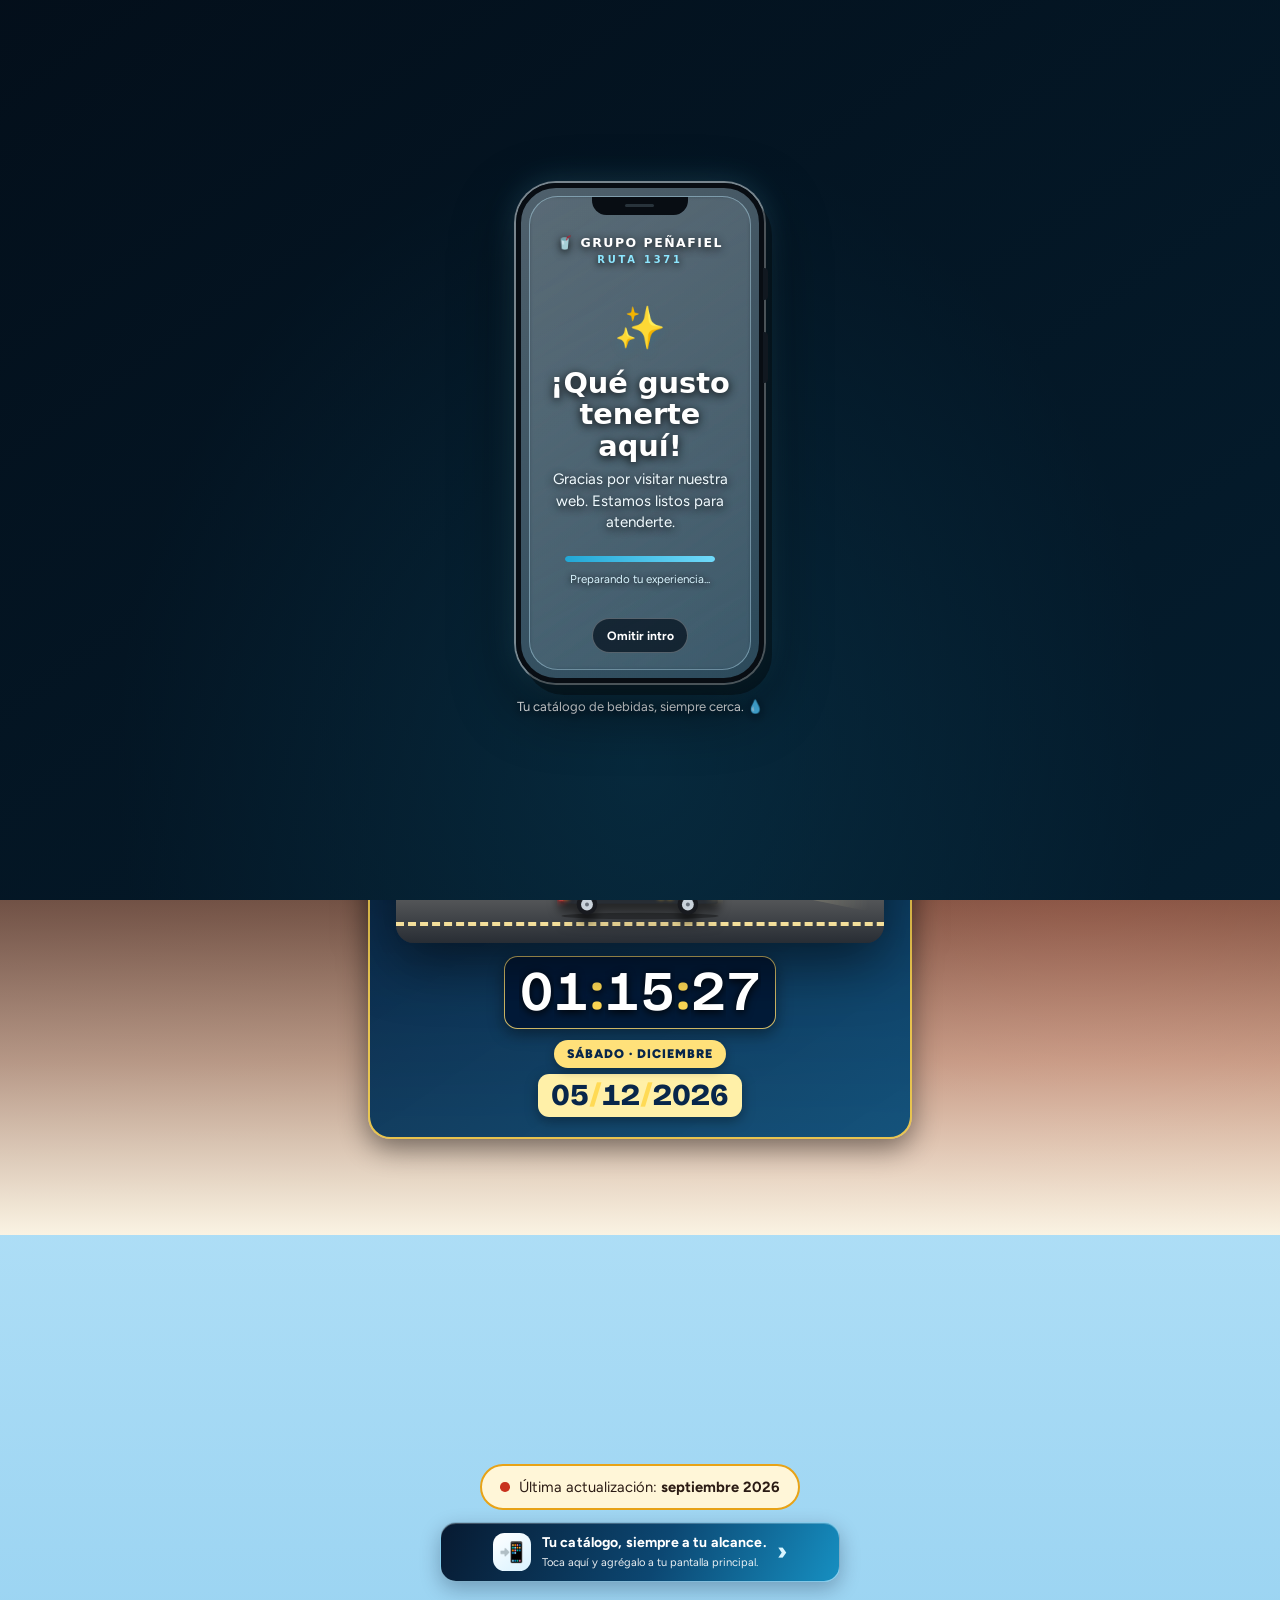
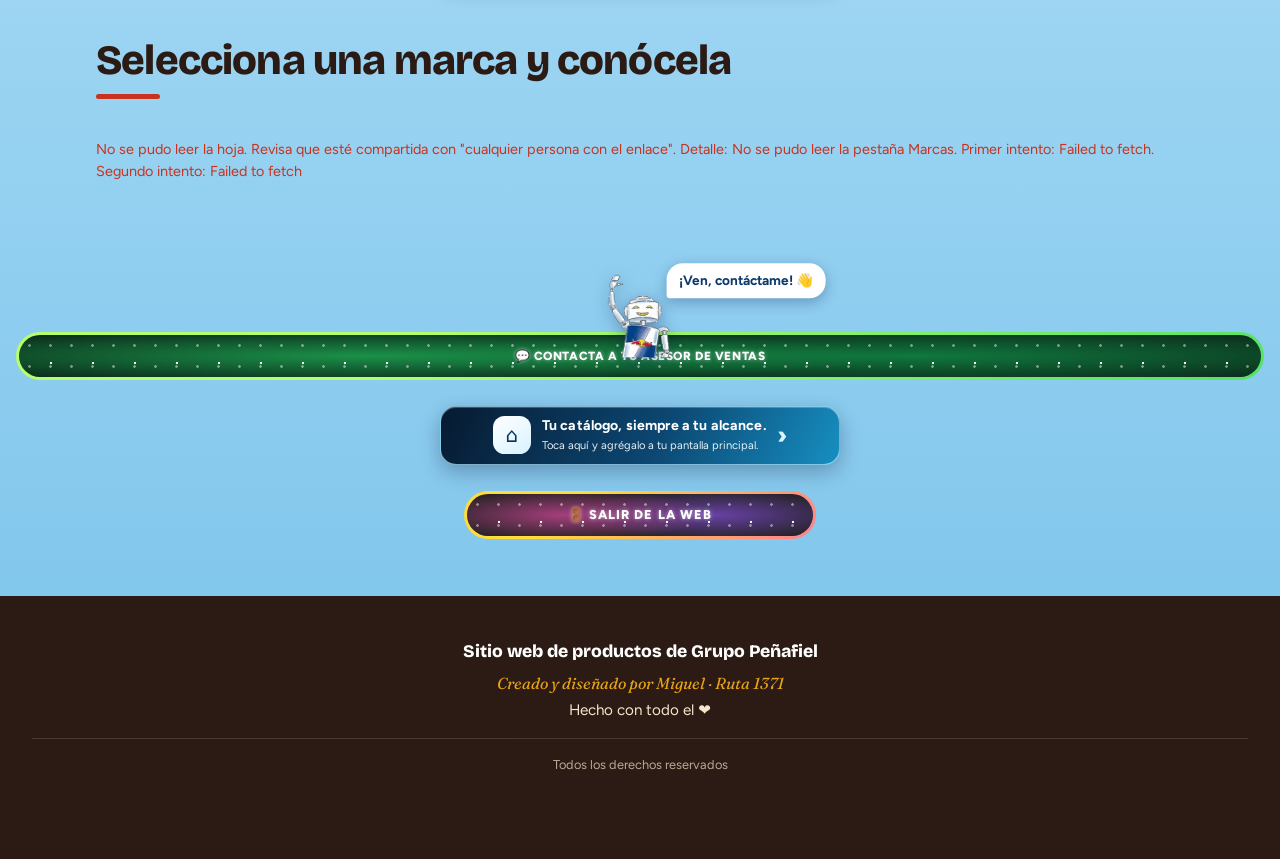
<file: index.html>
<!DOCTYPE html>
<html lang="es">
<head>
  <meta charset="utf-8">
  <meta name="viewport" content="width=device-width, initial-scale=1">
  <title>Grupo Peñafiel · Bebidas</title>
  <meta name="description" content="Catálogo de bebidas de Grupo Peñafiel: marcas, sabores, presentaciones y precios.">
  <meta name="theme-color" content="#35a5e0">
  <link rel="manifest" href="manifest.json">
  <link rel="icon" type="image/png" href="img/icon-192.png">
  <link rel="apple-touch-icon" href="img/apple-touch-icon.png">
  <meta name="mobile-web-app-capable" content="yes">
  <meta name="apple-mobile-web-app-capable" content="yes">
  <meta name="apple-mobile-web-app-title" content="Ruta 1371">
  <link rel="preconnect" href="https://fonts.googleapis.com">
  <link rel="preconnect" href="https://fonts.gstatic.com" crossorigin>
  <link href="https://fonts.googleapis.com/css2?family=Bricolage+Grotesque:wght@600;800&family=Figtree:wght@400;500;600&family=Fraunces:ital,wght@1,600&display=swap" rel="stylesheet">
  <link rel="stylesheet" href="css/base.css?v=31">
  <link rel="stylesheet" href="css/hero.css?v=32">
  <link rel="stylesheet" href="css/reloj.css?v=32">
  <link rel="stylesheet" href="css/escena.css?v=36">
  <link rel="stylesheet" href="css/carrusel.css?v=32">
  <link rel="stylesheet" href="css/marcas.css?v=35">
  <link rel="stylesheet" href="css/pie.css?v=31">
  <link rel="stylesheet" href="css/carga.css?v=32">
  <link rel="stylesheet" href="css/productos.css?v=42">
  <link rel="stylesheet" href="css/pedido.css?v=31">
  <link rel="stylesheet" href="css/anuncio.css?v=31">
  <link rel="stylesheet" href="css/lista.css?v=31">
  <link rel="stylesheet" href="css/fondo.css?v=35">
  <link rel="stylesheet" href="css/bienvenida.css?v=4">
  <link rel="stylesheet" href="css/pwa.css?v=35">
  <link rel="stylesheet" href="css/robot.css?v=35">
  <link rel="stylesheet" href="css/botones.css?v=31">
  <link rel="stylesheet" href="css/salida.css?v=32">
  <link rel="stylesheet" href="css/ajustes.css?v=34">
</head>
<body>

  <!-- Bienvenida inicial en teléfono: video del banner y registro local del negocio -->
  <section class="bienvenida-inicial" id="bienvenida-inicial" aria-label="Bienvenida a Grupo Peñafiel">
    <video class="bienvenida-inicial__video" id="bienvenida-video" muted autoplay playsinline preload="metadata" aria-hidden="true"></video>
    <div class="bienvenida-inicial__velo"></div>
    <div class="bienvenida-inicial__contenido">
      <div class="telefono">
        <span class="telefono__boton telefono__boton--arriba" aria-hidden="true"></span>
        <span class="telefono__boton telefono__boton--abajo" aria-hidden="true"></span>
        <div class="telefono__pantalla">
          <div class="telefono__notch"><span></span></div>
          <div class="telefono__marca">🥤 GRUPO PEÑAFIEL</div>
          <div class="telefono__ruta">RUTA 1371</div>
          <div class="telefono__contenido" id="bienvenida-pantalla">
            <div class="telefono__icono">✨</div>
            <h2>¡Qué gusto tenerte aquí!</h2>
            <p>Gracias por visitar nuestra web. Estamos listos para atenderte.</p>
            <div class="telefono__progreso" id="bienvenida-progreso"><span></span></div>
            <small class="telefono__cargando">Preparando tu experiencia...</small>
          </div>
          <button class="telefono__omitir" id="bienvenida-omitir" type="button">Omitir intro</button>
        </div>
      </div>
      <p class="bienvenida-inicial__pie">Tu catálogo de bebidas, siempre cerca. 💧</p>
    </div>
  </section>



  <!-- BANNER 1: inicio (video de fondo, placa, bienvenida, saludo y reloj) -->
  <header class="hero" id="inicio">
    <video class="hero__video" id="hero-video" autoplay muted loop playsinline preload="auto"></video>
    <div class="hero__velo"></div>

    <div class="hero__contenido">
      <img class="hero__placa" id="hero-placa" alt="Productos Peñafiel" hidden>
      <h1 class="hero__titulo hero__bienvenida">
        <span class="bienvenida__texto">TE DAMOS LA BIENVENIDA</span>
        <span class="bienvenida__cliente" id="bienvenida-cliente" hidden>
          <span class="bienvenida__mano" aria-hidden="true">👋</span>
          <strong></strong>
          <span class="bienvenida__mano" aria-hidden="true">👋</span>
        </span>
        <span class="bienvenida__fila" aria-label="Grupo Peñafiel · Ruta 1371">
          <img class="bienvenida__logo" src="img/grupo%20penafiel.png" alt="Grupo Peñafiel">
          <img class="bienvenida__logo" src="img/ruta1371.png" alt="Ruta 1371">
        </span>
      </h1>

      <div class="saludo">
        <p class="saludo__gracias" data-config="mensajeGracias"></p>
        <p class="saludo__hora">
          <span class="saludo__emoji" id="saludo-emoji" aria-hidden="true"></span>
          <span id="saludo-texto"></span>
        </p>
        <!-- Nueva animación de paisaje: reemplaza por completo la escena anterior -->
        <div class="escena" id="escena" aria-hidden="true">
          <section class="scene" id="scene" data-period="day" data-weather="clear">
           <div class="sky">
            <div class="stars" id="stars"></div><div class="shooting-star"></div>
            <div class="sun" id="sun"></div><div class="moon-wrap" id="moonWrap"><div class="moon" id="moon"></div></div>
            <div class="cloud-layer" id="clouds"><i class="cloud c1"></i><i class="cloud c2"></i><i class="cloud c3"></i></div>
            <div class="birds" id="birds" aria-hidden="true"><svg viewBox="0 0 180 76"><g class="bird b1"><path class="wing left" d="M0 0 Q12 -13 25 0"/><path class="wing right" d="M25 0 Q38 -13 50 0"/></g><g class="bird b2"><path class="wing left" d="M0 0 Q10 -11 21 0"/><path class="wing right" d="M21 0 Q32 -11 43 0"/></g><g class="bird b3"><path class="wing left" d="M0 0 Q9 -10 18 0"/><path class="wing right" d="M18 0 Q27 -10 36 0"/></g></svg></div>
            <div class="balloons" aria-hidden="true"><div class="balloon ba1"><i></i><b></b></div><div class="balloon ba2"><i></i><b></b></div><div class="balloon ba3"><i></i><b></b></div></div>
            <div class="plane"><span class="plane-body">✈<span class="plane-lights"><i class="red"></i><i class="white"></i></span></span></div>
           </div>
           <div class="far-hills"></div><div class="near-hills"></div>
           <div class="world" id="world">
            <div class="distant-town">
             <div class="house h1"><i></i><i></i><i></i><i></i></div><div class="house h2"><i></i><i></i><i></i><i></i></div><div class="house h3"><i></i><i></i><i></i><i></i></div><div class="house h4"><i></i><i></i><i></i><i></i></div>
             <div class="cactus ca1"></div><div class="cactus ca2"></div><div class="pole p1"></div><div class="pole p2"></div><div class="pole p3"></div>
            </div>
            <div class="road"><div class="road-lines"></div></div>
           </div>
           <div class="weather-fog"></div><div class="rain-layer"></div><div class="rain-splashes"></div><div class="lightning"></div>
           <div class="headlight-beam"></div>
           <svg class="truck" viewBox="0 0 420 190" role="img" aria-label="Camión Peñafiel">
           <defs><linearGradient id="boxBlue" x2="0" y2="1"><stop stop-color="#318cdd"/><stop offset="1" stop-color="#0d4a8e"/></linearGradient><linearGradient id="glass" x2="1" y2="1"><stop stop-color="#e4f8ff"/><stop offset="1" stop-color="#7cb8dc"/></linearGradient></defs>
           <ellipse cx="210" cy="177" rx="199" ry="8" fill="#0005"/><rect x="10" y="130" width="396" height="16" rx="4" fill="#252a31"/>
           <rect x="10" y="22" width="264" height="111" rx="8" fill="url(#boxBlue)" stroke="#dfe8ef" stroke-width="4"/><path d="M10 111q60-17 120 0t144-3v25H10z" fill="#ffffff20"/>
           <text x="143" y="91" text-anchor="middle" font-size="43" font-weight="900" font-style="italic" fill="#d9291c" stroke="white" stroke-width="5" paint-order="stroke" font-family="Arial">Peñafiel</text>
           <path d="M274 55h83q15 0 23 15l29 48v15H274z" fill="#f4f5f6" stroke="#9aa5af" stroke-width="3"/><path d="M286 64h65q8 0 13 10l17 32h-95z" fill="url(#glass)" stroke="#667d8d" stroke-width="3"/><path d="M326 65l-13 40" stroke="#fff9" stroke-width="5"/><path d="M274 121h133" stroke="#d9291c" stroke-width="5"/>
           <rect x="395" y="112" width="12" height="16" rx="3" fill="#fff1a3" class="front-lamp"/><rect x="5" y="114" width="12" height="22" rx="2" fill="#ef3030" class="rear-lamp"/><rect x="374" y="49" width="10" height="7" rx="2" fill="#ffc52f" class="cab-marker"/>
           <g class="side-markers" fill="#ffc536"><circle cx="23" cy="128" r="4"/><circle cx="263" cy="128" r="4"/><circle cx="286" cy="128" r="4"/></g>
           <g class="wheel"><circle cx="76" cy="148" r="26" fill="#17191d"/><circle cx="76" cy="148" r="15" fill="#bfc7cf"/><circle cx="76" cy="148" r="5" fill="#626a73"/></g><g class="wheel"><circle cx="331" cy="148" r="26" fill="#17191d"/><circle cx="331" cy="148" r="15" fill="#bfc7cf"/><circle cx="331" cy="148" r="5" fill="#626a73"/></g>
           </svg>
           <div class="moon-label" id="moonLabel"></div><div class="scene-label" id="sceneLabel">Día · clima actual</div>
          </section>
        </div>
        <p class="reloj" id="reloj" role="timer" aria-label="Hora actual"></p>
        <p class="saludo__dia" id="fecha-dia"></p>
        <p class="reloj reloj--fecha" id="fecha" aria-label="Fecha de hoy"></p>
      </div>
    </div>
  </header>

  <main>
    <!-- BANNER 2: carrusel de logos + aviso de actualización -->
    <section class="carrusel" id="carrusel" aria-label="Marcas del grupo">
      <div class="carrusel__ventana">
        <div class="carrusel__pista" id="carrusel-pista"></div>
      </div>
      <p class="actualizacion">
        <span class="actualizacion__pildora">
          <span class="actualizacion__punto" aria-hidden="true"></span>
          <span>Última actualización: <strong data-config="ultimaActualizacion"></strong></span>
        </span>
      </p>
      <button class="instalar-app instalar-app--superior" id="instalar-app-superior" type="button" hidden aria-label="Agregar Ruta 1371 a la pantalla principal">
        <span class="instalar-app__icono" aria-hidden="true">📲</span>
        <span class="instalar-app__texto"><strong>Tu catálogo, siempre a tu alcance.</strong><small>Toca aquí y agrégalo a tu pantalla principal.</small></span>
        <span class="instalar-app__flecha" aria-hidden="true">›</span>
      </button>
    </section>

    <!-- BANNER 3: marcas -->
    <section class="marcas" id="marcas" aria-label="Marcas">
      <h2 class="marcas__titulo" data-config="tituloMarcas"></h2>
      <div class="marcas__rejilla" id="rejilla-marcas"></div>
    </section>

    <p id="estado-datos" class="estado" role="status" hidden></p>
  </main>

  <!-- Vista de productos de la marca elegida -->
  <section class="vista" id="vista-marca" aria-label="Productos de la marca" hidden></section>

  <!-- CONTACTO: robot al lado del botón de WhatsApp y botón para salir de la web -->
  <section class="contacto" id="contacto" aria-label="Contacto de ventas">
    <div class="contacto__fila">
      <div class="contacto__robot">
        <span class="contacto__nube" id="contacto-nube">¡Ven, contáctame! 👋</span>
        <img src="img/robot%20red%20bull.webp" alt="Robot de Grupo Peñafiel">
      </div>
      <button class="contacto__boton" id="contacto-boton" type="button" aria-expanded="false">💬 Contacta a tu asesor de ventas</button>
    </div>
    <button class="instalar-app" id="instalar-app" type="button" hidden aria-label="Agregar Ruta 1371 a la pantalla principal">
      <span class="instalar-app__icono" aria-hidden="true">⌂</span>
      <span class="instalar-app__texto"><strong>Tu catálogo, siempre a tu alcance.</strong><small>Toca aquí y agrégalo a tu pantalla principal.</small></span>
      <span class="instalar-app__flecha" aria-hidden="true">›</span>
    </button>
    <p class="instalar-ayuda" id="instalar-ayuda" hidden></p>
    <button class="instalar-confirmar" id="instalar-confirmar" type="button" hidden>Listo, ya lo agregué ✓</button>
    <button class="contacto__salir" id="contacto-salir" type="button">🚪 Salir de la web</button>
  </section>

  <!-- PIE -->
  <footer class="pie">
    <p class="pie__titulo" data-config="pieTitulo"></p>
    <p class="pie__creador"><span data-config="pieCreador"></span> · <span data-config="ruta"></span></p>
    <p class="pie__hecho"><span data-config="pieHecho"></span> <span class="pie__corazon" aria-hidden="true">❤️</span></p>
    <p class="pie__derechos" data-config="pieDerechos"></p>
  </footer>

  <!-- Lista de productos elegidos (se abre desde la franja de abajo) -->
  <div class="lista" id="lista" hidden></div>

  <!-- Anuncio emergente -->
  <div class="anuncio" id="anuncio" hidden></div>

  <!-- Pantalla de carga al abrir una marca -->
  <div id="pantalla-carga" aria-hidden="true" hidden></div>

  <!-- Franja con los productos elegidos -->
  <div class="barra-pedido" id="barra-pedido" role="status" aria-live="polite" hidden></div>

  <script src="js/config.js?v=35"></script>
  <script src="js/agrupar.js?v=34"></script>
  <script src="js/datos.js?v=32"></script>
  <script src="js/reloj.js?v=31"></script>
  <script src="js/escena.js?v=36"></script>
  <script src="js/marcas.js?v=33"></script>
  <script src="js/carrusel.js?v=32"></script>
  <script src="js/pedido.js?v=31"></script>
  <script src="js/carga.js?v=33"></script>
  <script src="js/productos.js?v=43"></script>
  <script src="js/whatsapp.js?v=32"></script>
  <script src="js/lista.js?v=31"></script>
  <script src="js/barra.js?v=31"></script>
  <script src="js/anuncio.js?v=34"></script>
  <script src="js/app.js?v=32"></script>

  <!-- Aviso de ayuda: si algún archivo no cargó (mala carpeta o nombre), lo dice en pantalla. -->
  <script>
    window.addEventListener("load", function () {
      var falta = [];
      if (!window.CONFIG) falta.push("js/config.js");
      if (!window.Agrupar) falta.push("js/agrupar.js");
      if (!window.Datos) falta.push("js/datos.js");
      if (!window.Reloj) falta.push("js/reloj.js");
      if (!window.Escena) falta.push("js/escena.js");
      if (!window.Marcas) falta.push("js/marcas.js");
      if (!window.Carrusel) falta.push("js/carrusel.js");
      if (!window.Pedido) falta.push("js/pedido.js");
      if (!window.Carga) falta.push("js/carga.js");
      if (!window.Productos) falta.push("js/productos.js");
      if (!window.Whatsapp) falta.push("js/whatsapp.js");
      if (!window.Lista) falta.push("js/lista.js");
      if (!window.Barra) falta.push("js/barra.js");
      if (!window.Anuncio) falta.push("js/anuncio.js");
      if (!window.__appListo) falta.push("js/app.js");
      if (falta.length) {
        var a = document.getElementById("estado-datos");
        a.hidden = false;
        a.className = "estado estado--error";
        a.textContent = "No cargaron estos archivos: " + falta.join(", ") +
          ". Revisa que estén en esas carpetas del repositorio.";
      }
    });
  </script>

  <!-- Extras de la web principal -->
  <script src="js/recorte.js?v=31" defer></script>
  <script src="js/burbujas.js?v=35" defer></script>
  <script src="js/bienvenida.js?v=4" defer></script>
  <script src="js/pwa.js?v=38" defer></script>
  <script src="js/robot.js?v=35" defer></script>
  <script src="js/botones.js?v=31" defer></script>
  <script src="js/salida.js?v=32" defer></script>
  <script src="js/tono.js?v=31" defer></script>
  <script src="js/colores.js?v=31" defer></script>
</body>
</html>
</file>
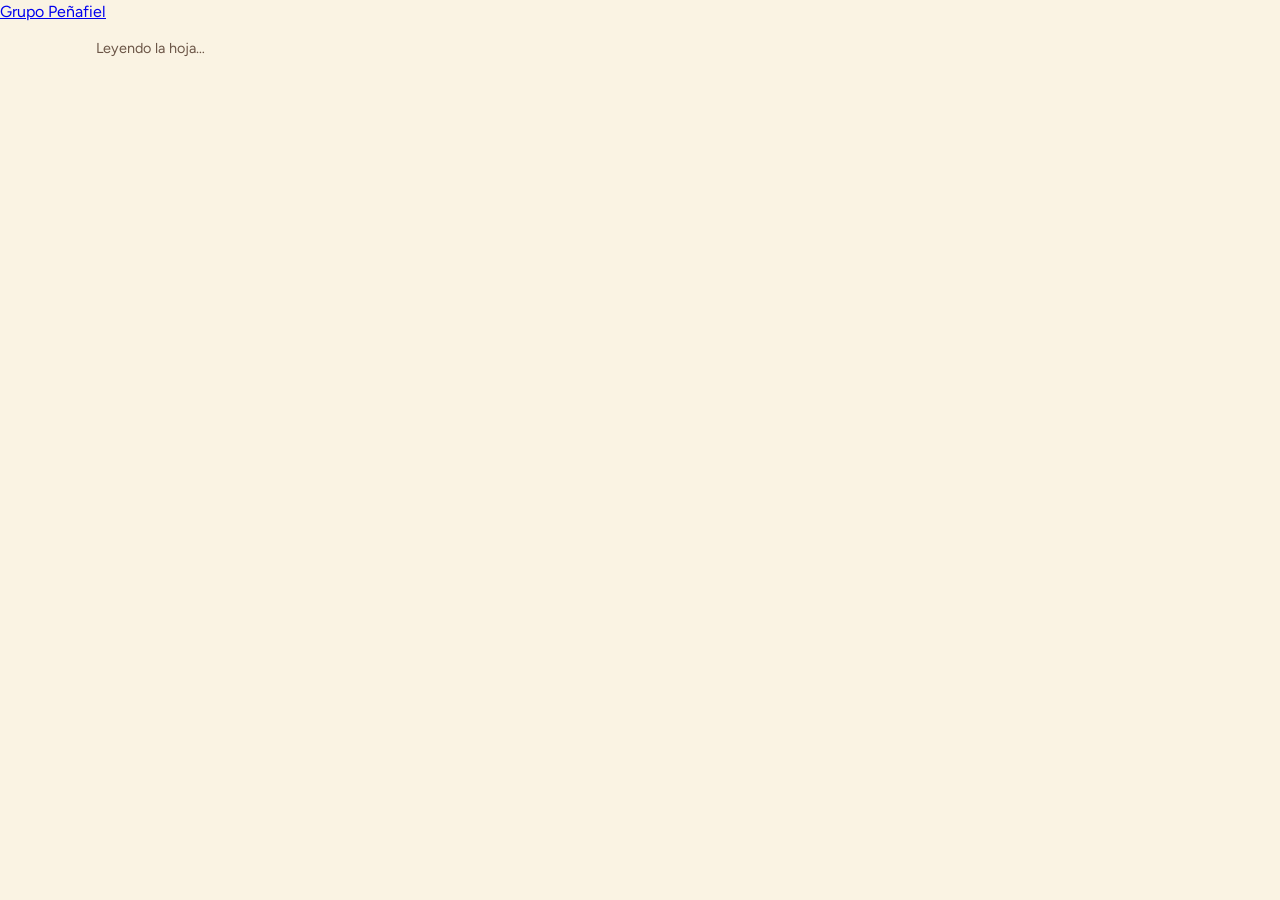
<file: index (17).html>
<!DOCTYPE html>
<html lang="es">
<head>
  <meta charset="utf-8">
  <meta name="viewport" content="width=device-width, initial-scale=1">
  <title>Grupo Peñafiel · Bebidas</title>
  <link rel="preconnect" href="https://fonts.googleapis.com">
  <link rel="preconnect" href="https://fonts.gstatic.com" crossorigin>
  <link href="https://fonts.googleapis.com/css2?family=Bricolage+Grotesque:wght@600;800&family=Figtree:wght@400;500;600&display=swap" rel="stylesheet">
  <link rel="stylesheet" href="css/base.css">
</head>
<body>

  <header class="cabecera">
    <a class="cabecera__marca" href="#">Grupo Peñafiel</a>
  </header>

  <main>
    <!-- Sección 1: logos de las marcas (se llena en el siguiente paso) -->
    <section id="vista-logos" aria-label="Marcas">
      <div id="rejilla-logos"></div>
    </section>

    <!-- Sección 2: productos de la marca elegida (se llena en el siguiente paso) -->
    <section id="vista-marca" aria-label="Productos" hidden>
      <div id="rejilla-productos"></div>
    </section>

    <!-- Aviso temporal: confirma que la hoja se lee bien. Se quita después. -->
    <p id="estado-datos" class="estado" role="status">Leyendo la hoja…</p>
  </main>

  <!-- Pantalla de carga al abrir una marca (siguiente pasos) -->
  <div id="pantalla-carga" hidden></div>

  <!-- Barra con los productos elegidos para WhatsApp (siguientes pasos) -->
  <div id="barra-pedido" hidden></div>

  <script src="js/config.js"></script>
  <script src="js/agrupar.js"></script>
  <script src="js/datos.js"></script>
  <script src="js/app.js"></script>
</body>
</html>
</file>
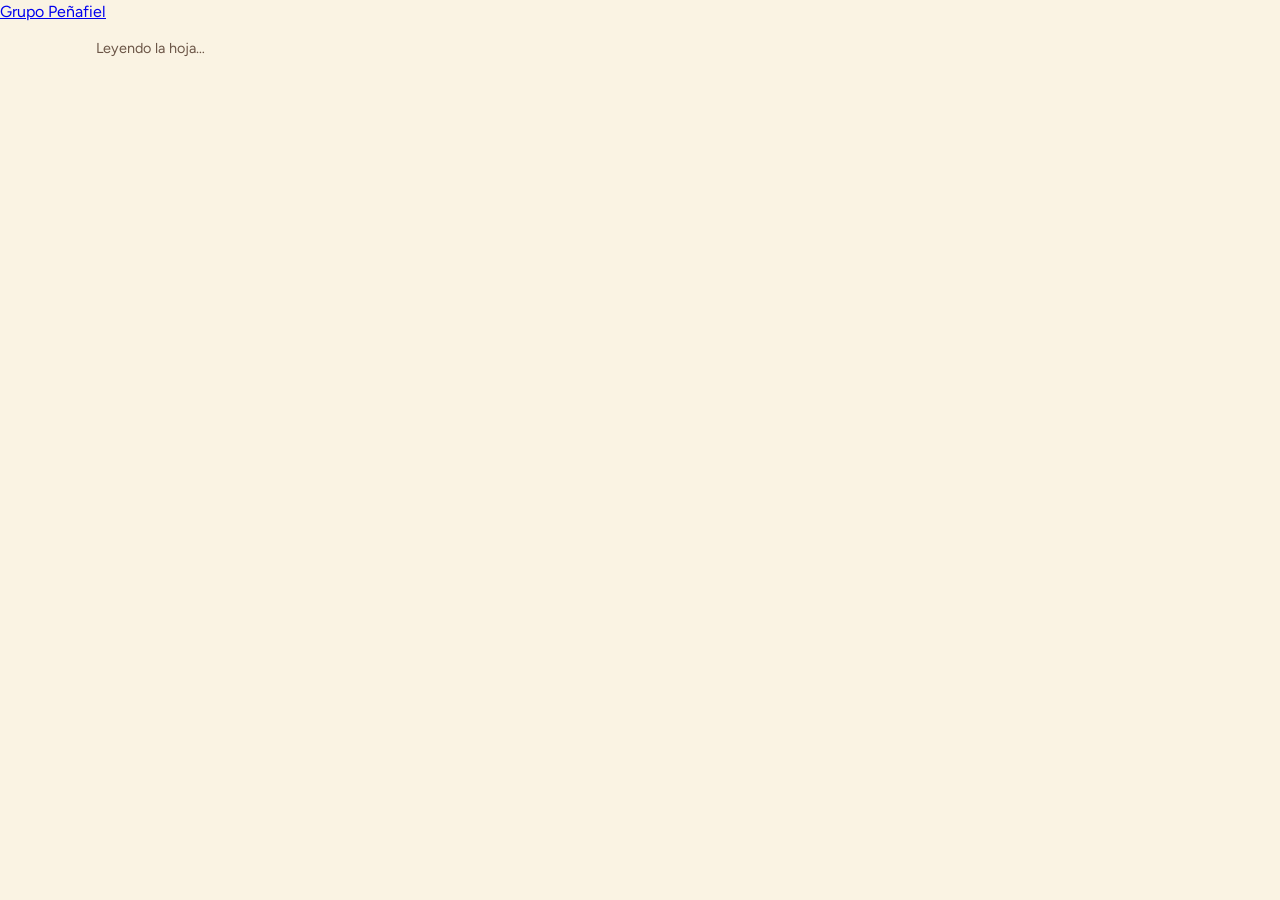
<file: index (18).html>
<!DOCTYPE html>
<html lang="es">
<head>
  <meta charset="utf-8">
  <meta name="viewport" content="width=device-width, initial-scale=1">
  <title>Grupo Peñafiel · Bebidas</title>
  <link rel="preconnect" href="https://fonts.googleapis.com">
  <link rel="preconnect" href="https://fonts.gstatic.com" crossorigin>
  <link href="https://fonts.googleapis.com/css2?family=Bricolage+Grotesque:wght@600;800&family=Figtree:wght@400;500;600&display=swap" rel="stylesheet">
  <link rel="stylesheet" href="css/base.css">
</head>
<body>

  <header class="cabecera">
    <a class="cabecera__marca" href="#">Grupo Peñafiel</a>
  </header>

  <main>
    <!-- Sección 1: logos de las marcas (se llena en el siguiente paso) -->
    <section id="vista-logos" aria-label="Marcas">
      <div id="rejilla-logos"></div>
    </section>

    <!-- Sección 2: productos de la marca elegida (se llena en el siguiente paso) -->
    <section id="vista-marca" aria-label="Productos" hidden>
      <div id="rejilla-productos"></div>
    </section>

    <!-- Aviso temporal: confirma que la hoja se lee bien. Se quita después. -->
    <p id="estado-datos" class="estado" role="status">Leyendo la hoja…</p>
  </main>

  <!-- Pantalla de carga al abrir una marca (siguiente pasos) -->
  <div id="pantalla-carga" hidden></div>

  <!-- Barra con los productos elegidos para WhatsApp (siguientes pasos) -->
  <div id="barra-pedido" hidden></div>

  <script src="js/config.js"></script>
  <script src="js/agrupar.js"></script>
  <script src="js/datos.js"></script>
  <script src="js/app.js"></script>

  <!-- Diagnóstico temporal: dice qué archivo no cargó. Se quita después. -->
  <script>
    window.addEventListener("load", function () {
      var falta = [];
      if (!window.CONFIG) falta.push("js/config.js");
      if (!window.Agrupar) falta.push("js/agrupar.js");
      if (!window.Datos) falta.push("js/datos.js");
      if (!window.__appListo) falta.push("js/app.js");
      if (falta.length) {
        var a = document.getElementById("estado-datos");
        a.className = "estado estado--error";
        a.textContent = "No cargaron estos archivos: " + falta.join(", ") +
          ". Revisa que estén en esas carpetas del repositorio.";
      }
    });
  </script>
</body>
</html>
</file>
<file: css/base.css>
/* ============================================================
   BASE — colores, tipografía y reglas generales.
   Los colores se cambian aquí, en :root, y afectan toda la web.
   ============================================================ */
:root {
  --fondo: #faf3e3;          /* crema, como papel antiguo */
  --superficie: #fffdf7;
  --tinta: #2b1b14;          /* café muy oscuro */
  --tinta-suave: #6b5546;
  --tapa: #c8321e;           /* rojo de tapa corona */
  --ambar: #e8a317;
  --botella: #2f6b4f;        /* verde botella */
  --linea: #e6d9bd;

  --fuente-titulo: "Bricolage Grotesque", system-ui, sans-serif;
  --fuente-texto: "Figtree", system-ui, sans-serif;
  --fuente-acento: "Fraunces", Georgia, serif;

  --ancho: 72rem;
  --espacio: clamp(1rem, 4vw, 2rem);
}

*, *::before, *::after { box-sizing: border-box; }

html { -webkit-text-size-adjust: 100%; scroll-behavior: smooth; }

body {
  margin: 0;
  background: var(--fondo);
  color: var(--tinta);
  font-family: var(--fuente-texto);
  font-size: 1rem;
  line-height: 1.5;
}

img { max-width: 100%; display: block; }

button { font: inherit; cursor: pointer; }

:focus-visible { outline: 3px solid var(--tapa); outline-offset: 2px; }

[hidden] { display: none !important; }

main {
  max-width: var(--ancho);
  margin: 0 auto;
  padding: 0 var(--espacio) var(--espacio);
}

.estado { color: var(--tinta-suave); font-size: 0.9rem; }
.estado--error { color: var(--tapa); }

/* Aviso corto que aparece abajo */
.aviso {
  position: fixed;
  left: 50%; bottom: 1.25rem;
  transform: translateX(-50%);
  max-width: min(92vw, 28rem);
  padding: 0.75rem 1.1rem;
  background: var(--tinta);
  color: #fff;
  border-radius: 999px;
  font-size: 0.9rem;
  z-index: 50;
  box-shadow: 0 8px 24px rgba(43, 27, 20, 0.35);
}

@media (prefers-reduced-motion: reduce) {
  *, *::before, *::after { animation: none !important; transition: none !important; }
}
</file>
<file: css/hero.css>
/* ============================================================
   HERO — banner principal: video, placa, bienvenida, saludo, reloj
   ============================================================ */
.hero {
  position: relative;
  isolation: isolate;
  display: grid;
  place-items: center;
  min-height: clamp(36rem, 92svh, 52rem);
  overflow: hidden;
  color: #fff;
  /* Fondo de respaldo mientras no hay video */
  background:
    radial-gradient(circle at 20% 15%, rgba(232, 163, 23, 0.35), transparent 45%),
    radial-gradient(circle at 85% 70%, rgba(200, 50, 30, 0.4), transparent 50%),
    linear-gradient(165deg, #2b1b14, #5a2416 60%, #8a3a14);
}

.hero__video {
  position: absolute; inset: 0;
  width: 100%; height: 100%;
  object-fit: cover;
  z-index: -2;
}

/* Velo oscuro arriba y degradado largo y suave hacia el crema de abajo */
.hero__velo {
  position: absolute; inset: 0; z-index: -1;
  background: linear-gradient(to bottom,
    rgba(25, 12, 7, 0.55) 0%,
    rgba(25, 12, 7, 0.35) 40%,
    rgba(25, 12, 7, 0.45) 62%,
    rgba(250, 243, 227, 0.55) 86%,
    var(--fondo) 100%);
}

.hero__contenido {
  display: flex; flex-direction: column; align-items: center;
  gap: 0.9rem;
  width: 100%; max-width: 42rem;
  padding: 2.5rem var(--espacio) 6rem;
  text-align: center;
}

.hero__placa {
  width: min(80vw, 27rem);
  filter: drop-shadow(0 14px 22px rgba(0, 0, 0, 0.45));
  animation: subir 0.9s cubic-bezier(0.2, 0.8, 0.2, 1) both, flotar 6s ease-in-out 1s infinite;
}

.hero__titulo {
  margin: 0.4rem 0 0;
  font-family: var(--fuente-titulo);
  font-weight: 800;
  font-size: clamp(1.9rem, 7vw, 3.4rem);
  line-height: 1.02;
  letter-spacing: -0.02em;
  text-wrap: balance;
  text-shadow: 0 2px 18px rgba(0, 0, 0, 0.4);
  animation: subir 0.9s 0.15s cubic-bezier(0.2, 0.8, 0.2, 1) both;
}

.hero__ruta {
  display: flex; align-items: center; gap: 0.8rem;
  margin: 0;
  font-family: var(--fuente-acento);
  font-style: italic; font-weight: 600;
  font-size: clamp(1.2rem, 4vw, 1.7rem);
  color: var(--ambar);
  animation: subir 0.9s 0.3s cubic-bezier(0.2, 0.8, 0.2, 1) both;
}
.hero__ruta::before, .hero__ruta::after {
  content: ""; width: 2.2rem; height: 2px;
  background: linear-gradient(90deg, transparent, var(--ambar));
}
.hero__ruta::after { transform: scaleX(-1); }

/* ---------- Saludo, fecha y reloj ---------- */
.saludo {
  width: min(100%, 34rem);
  margin-top: 0.8rem;
  padding: 1.1rem clamp(0.8rem, 3vw, 1.6rem) 1.3rem;
  border: 1px solid rgba(255, 255, 255, 0.28);
  border-radius: 1.4rem;
  background: rgba(255, 255, 255, 0.1);
  -webkit-backdrop-filter: blur(10px);
  backdrop-filter: blur(10px);
  animation: subir 0.9s 0.45s cubic-bezier(0.2, 0.8, 0.2, 1) both;
}

.saludo__gracias {
  margin: 0;
  font-family: var(--fuente-acento);
  font-style: italic; font-weight: 600;
  font-size: 1.05rem;
  opacity: 0.9;
}

.saludo__hora {
  display: flex; align-items: center; justify-content: center; gap: 0.5rem;
  margin: 0.3rem 0 0;
  font-family: var(--fuente-titulo);
  font-weight: 800;
  font-size: clamp(1.5rem, 5vw, 2rem);
}

.saludo__emoji { display: inline-block; font-size: 1.15em; transform-origin: center; }
.saludo__emoji--sol { animation: girar 14s linear infinite; }
.saludo__emoji--tarde { animation: flotar 4s ease-in-out infinite; }
.saludo__emoji--noche { animation: mecer 5s ease-in-out infinite; }

@keyframes subir  { from { opacity: 0; transform: translateY(1.2rem); } to { opacity: 1; transform: none; } }
@keyframes flotar { 50% { transform: translateY(-0.5rem); } }
@keyframes girar  { to { transform: rotate(360deg); } }
@keyframes mecer  { 0%, 100% { transform: rotate(-12deg); } 50% { transform: rotate(12deg) translateY(-2px); } }

.saludo__dia {
  margin: 0.55rem 0 0;
  font-size: 0.78rem;
  font-weight: 600;
  letter-spacing: 0.16em;
  text-transform: uppercase;
  color: var(--ambar);
}


/* Bienvenida principal: alto contraste sobre cualquier video */
.hero__bienvenida { width: min(100%, 48rem); }
.bienvenida__texto {
  display: block;
  text-transform: uppercase;
  font-size: clamp(2.15rem, 7.5vw, 4.15rem);
  font-weight: 800;
  letter-spacing: .025em;
  color: #fff;
  -webkit-text-stroke: 1px rgba(5, 24, 49, .55);
  text-shadow: 0 3px 0 #07345f, 0 6px 18px rgba(0,0,0,.9), 0 0 24px rgba(0,0,0,.75);
}
.bienvenida__cliente {
  display: flex;
  align-items: center;
  justify-content: center;
  flex-wrap: wrap;
  gap: .55rem;
  width: fit-content;
  max-width: 100%;
  margin: .65rem auto .25rem;
  padding: .35rem .9rem;
  border: 2px solid #ffd34e;
  border-radius: 999px;
  background: linear-gradient(110deg, rgba(3,34,73,.96), rgba(0,91,151,.94));
  color: #fff;
  font: 800 clamp(1.15rem, 4.2vw, 2rem)/1.15 "Bricolage Grotesque", system-ui, sans-serif;
  text-shadow: 0 2px 5px #00152c;
  box-shadow: 0 5px 18px rgba(0,0,0,.55), 0 0 18px rgba(255,205,61,.25);
}
.bienvenida__cliente[hidden] { display: none !important; }
.bienvenida__mano { display: inline-block; font-size: 1.05em; transform-origin: 70% 75%; animation: bienvenida-saludar 1.25s ease-in-out infinite; }
.bienvenida__mano:last-child { animation-delay: .18s; }
@keyframes bienvenida-saludar { 0%,100% { transform: rotate(0); } 25% { transform: rotate(22deg); } 50% { transform: rotate(-12deg); } 75% { transform: rotate(18deg); } }
.bienvenida__fila {
  display: flex;
  align-items: center;
  justify-content: center;
  gap: clamp(.45rem, 2vw, 1.2rem);
  width: min(94vw, 43rem);
  margin: .9rem auto 0;
  padding: .55rem clamp(.5rem, 2vw, 1rem);
  border: 1px solid rgba(255,255,255,.55);
  border-radius: 1.1rem;
  background: linear-gradient(110deg, rgba(3,24,53,.92), rgba(0,75,130,.88));
  box-shadow: 0 8px 24px rgba(0,0,0,.48), inset 0 1px 0 rgba(255,255,255,.22);
}
.bienvenida__logo {
  width: 50%;
  max-width: 19rem;
  max-height: clamp(3.2rem, 10vw, 6.3rem);
  object-fit: contain;
  filter: drop-shadow(0 3px 5px rgba(0,0,0,.55));
}
.saludo {
  border: 2px solid rgba(255,211,78,.9);
  background: linear-gradient(145deg, rgba(3,24,53,.94), rgba(0,72,119,.91));
  box-shadow: 0 9px 28px rgba(0,0,0,.48), inset 0 1px 0 rgba(255,255,255,.18);
}
.saludo__gracias {
  color: #fff3b0;
  font-family: var(--fuente-texto);
  font-style: normal;
  font-weight: 800;
  text-shadow: 0 2px 5px #00152c;
}
.saludo__hora {
  color: #fff;
  text-shadow: 0 2px 8px rgba(0,0,0,.9);
}
.saludo__dia {
  display: inline-block;
  margin-top: .7rem;
  padding: .28rem .8rem;
  border-radius: 999px;
  color: #08264a;
  background: #ffe17a;
  font-weight: 900;
  letter-spacing: .08em;
  text-shadow: none;
  box-shadow: 0 3px 10px rgba(0,0,0,.3);
}
@media (max-width: 600px) {
  .hero { min-height: max(40rem, 94svh); }
  .hero__contenido { padding: 2rem .85rem 5rem; gap: .65rem; }
  .bienvenida__texto { font-size: clamp(1.95rem, 9vw, 2.8rem); line-height: 1.02; }
  .bienvenida__fila { width: 96%; gap: .35rem; padding: .45rem .35rem; }
  .bienvenida__logo { max-height: 4rem; }
  .saludo { width: 100%; padding: .85rem .65rem 1rem; }
}
@media (min-width: 700px) {
  .hero__contenido { max-width: 54rem; }
}
</file>
<file: css/reloj.css>
/* ============================================================
   RELOJ — números que ruedan (hora y fecha)
   ============================================================ */
.reloj {
  display: flex; justify-content: center; align-items: center;
  margin: 0.6rem 0 0;
  font-family: var(--fuente-titulo);
  font-weight: 600;
  font-size: clamp(2.3rem, 10vw, 3.5rem);
  font-variant-numeric: tabular-nums;
  line-height: 1;
}

.reloj--fecha {
  margin-top: 0.15rem;
  font-size: clamp(1.35rem, 5.4vw, 1.9rem);
  opacity: 0.92;
}

.reloj__grupo { display: inline-flex; }

/* Cada dígito es una ventanita de una sola altura */
.digito {
  display: inline-block;
  width: 0.62em; height: 1.15em;
  overflow: hidden;
  -webkit-mask-image: linear-gradient(to bottom, transparent 0, #000 12%, #000 88%, transparent 100%);
  mask-image: linear-gradient(to bottom, transparent 0, #000 12%, #000 88%, transparent 100%);
}
.digito__cinta { display: flex; flex-direction: column; will-change: transform; }
.digito__num { display: block; height: 1.15em; line-height: 1.15em; text-align: center; }

.reloj__sep {
  padding: 0 0.04em;
  color: var(--ambar);
  line-height: 1.05;
}
.reloj:not(.reloj--fecha) .reloj__sep { animation: parpadeo 1s steps(1) infinite; }

@keyframes parpadeo { 50% { opacity: 0.2; } }

/* Hora y fecha legibles sobre el video */
.reloj {
  color: #fff;
  text-shadow: 0 1px 2px rgba(0, 25, 70, 0.75), 0 2px 10px rgba(0, 25, 70, 0.55);
}
.reloj--fecha { opacity: 1; }
.reloj__sep { color: #ffd24a; }


/* Hora y fecha con placa de contraste para el video */
.reloj:not(.reloj--fecha) {
  display: flex;
  width: fit-content;
  max-width: 100%;
  margin: .8rem auto 0;
  padding: .22rem .9rem;
  border: 1px solid rgba(255,220,112,.8);
  border-radius: .85rem;
  color: #fff;
  background: rgba(2,25,55,.94);
  text-shadow: 0 2px 8px #000;
  box-shadow: 0 5px 16px rgba(0,0,0,.42);
}
.reloj--fecha {
  width: fit-content;
  max-width: 100%;
  margin: .35rem auto 0;
  padding: .25rem .8rem;
  border-radius: .7rem;
  color: #08264a;
  background: #fff0a8;
  font-weight: 800;
  text-shadow: none;
  box-shadow: 0 4px 13px rgba(0,0,0,.35);
}
.reloj__sep { color: #ffda55; }
</file>
<file: css/escena.css>
/* Nueva escena de paisaje integrada en el espacio original del saludo */
#escena{width:100%;margin-top:.8rem;position:relative}
#escena .scene{height:clamp(8.8rem,34vw,11.5rem);min-height:8.8rem;max-height:11.5rem;width:100%;border-radius:1rem;overflow:hidden;position:relative;isolation:isolate;box-shadow:0 8px 22px #0005}
#escena .sky{inset:0 0 32%}
#escena .truck{width:clamp(7rem,29vw,10rem);max-width:34%;bottom:4%;left:50%;transform:translateX(-50%)}
#escena .headlight-beam{height:2.8rem;width:24%;bottom:9%;left:calc(50% + clamp(3.5rem,14vw,5rem))}
#escena .moon-label,#escena .scene-label{top:5px;padding:4px 7px;font-size:8px}
#escena .moon-label{left:5px}
#escena .scene-label{right:5px}
#escena .plane{top:20%}
#escena .birds{top:34%}
#escena .world{width:200%}
#escena .distant-town{bottom:28%}
#escena .pole{transform-origin:bottom}
#escena .rain-layer{z-index:6}
#escena .lightning{z-index:9}
#escena .weather-fog{z-index:6}
@media(max-width:600px){
 #escena .scene{height:clamp(8.8rem,38vw,10.5rem);min-height:8.8rem}
 #escena .truck{width:clamp(7rem,31vw,8.8rem);max-width:38%;bottom:4%}
 #escena .moon-label,#escena .scene-label{font-size:7px}
}
#escena *{box-sizing:border-box}#escena .top,#escena main{width:min(1100px,calc(100% - 28px));margin:auto}#escena .top{padding:24px 0 16px;display:flex;justify-content:space-between;align-items:end;gap:16px}#escena .eyebrow{font-size:10px;letter-spacing:.18em;color:#e7b75b;font-weight:800}#escena .top h1{margin:5px 0;font-size:clamp(24px,5vw,36px)}#escena .top p,#escena .hint{margin:0;color:#aebbd0;font-size:13px}#escena .status{font-size:12px;color:#d9e6f7;background:#1a2b44;border:1px solid #31445e;padding:8px 12px;border-radius:30px}#escena .scene{height:clamp(300px,57vw,570px);position:relative;overflow:hidden;border-radius:18px;background:linear-gradient(#6ab5e4 0%,#c8e4ed 58%,#e4c18b 100%);isolation:isolate;box-shadow:0 18px 55px #0008;transition:background 1.8s}#escena .sky{position:absolute;inset:0 0 32%;overflow:hidden}#escena .sun{position:absolute;left:17%;top:15%;width:clamp(38px,7vw,72px);aspect-ratio:1;border-radius:50%;background:#ffe79b;box-shadow:0 0 50px 15px #ffdb8580;transition:all 2s}#escena .moon-wrap{position:absolute;right:16%;top:13%;width:clamp(42px,7vw,68px);aspect-ratio:1;opacity:0;transition:opacity 2s}#escena .moon{width:100%;height:100%;border-radius:50%;background:#f5f1d8;box-shadow:0 0 34px 9px #dce8ff77;position:relative;overflow:hidden}#escena .moon:after{content:"";position:absolute;inset:-3%;border-radius:50%;background:#172440;transform:translateX(var(--shadow-x,55%));transition:transform .5s}#escena .stars{position:absolute;inset:0;opacity:0;background-image:radial-gradient(2px 2px at 10% 20%,#fff 98%,transparent),radial-gradient(1px 1px at 25% 10%,#fff 98%,transparent),radial-gradient(2px 2px at 42% 30%,#fff 98%,transparent),radial-gradient(1px 1px at 61% 15%,#fff 98%,transparent),radial-gradient(2px 2px at 82% 24%,#fff 98%,transparent),radial-gradient(1px 1px at 92% 8%,#fff 98%,transparent),radial-gradient(1px 1px at 72% 42%,#fff 98%,transparent);transition:opacity 2s}#escena .shooting-star{position:absolute;left:72%;top:19%;width:95px;height:2px;background:linear-gradient(90deg,transparent,#fff);transform:rotate(25deg);opacity:0}#escena .night .shooting-star{animation:shoot 9s 3s infinite}@keyframes shoot{0%,82%,100%{opacity:0;translate:0 0}84%{opacity:1}93%{opacity:0;translate:-120px 60px}}#escena .cloud-layer{position:absolute;inset:0;opacity:.35;transition:opacity 1s}#escena .cloud{position:absolute;width:150px;height:32px;border-radius:50px;background:#fff;filter:drop-shadow(0 3px 3px #5678);animation:cloudmove 50s linear infinite}#escena .cloud:before,#escena .cloud:after{content:"";position:absolute;background:inherit;border-radius:50%;bottom:8px}#escena .cloud:before{width:58px;height:58px;left:22px}#escena .cloud:after{width:75px;height:75px;right:18px}#escena .c1{top:26%;left:-170px}#escena .c2{top:48%;left:32%;animation-duration:68s;scale:.75}#escena .c3{top:15%;left:66%;animation-duration:80s;scale:.6}@keyframes cloudmove{to{translate:130vw 0}}#escena .birds{position:absolute;top:42%;left:-180px;width:140px;color:#263d50;animation:birdflight 25s linear infinite}#escena .birds svg{width:100%}@keyframes birdflight{to{left:115%}}#escena .plane{position:absolute;top:27%;left:-100px;width:90px;font-size:29px;color:#25384b;animation:plane 34s 8s linear infinite}#escena .plane i{position:absolute;width:6px;height:6px;border-radius:50%;right:4px;top:13px}#escena .plane .red{background:#ff2626;animation:blink .9s infinite}#escena .plane .white{background:#fff;right:14px;animation:blink .9s .45s infinite}@keyframes plane{to{left:115%}}@keyframes blink{50%{opacity:.12}}#escena .far-hills,#escena .near-hills{position:absolute;bottom:27%;left:0;width:200%;height:34%;background-repeat:repeat-x;animation:scroll 50s linear infinite}#escena .far-hills{background:radial-gradient(ellipse at 12% 100%,#87976e 0 36%,transparent 37%),radial-gradient(ellipse at 40% 100%,#9da174 0 40%,transparent 41%),radial-gradient(ellipse at 73% 100%,#798d69 0 36%,transparent 37%);background-size:50% 100%;opacity:.85}#escena .near-hills{height:23%;bottom:24%;background:radial-gradient(ellipse at 20% 100%,#66784c 0 42%,transparent 43%),radial-gradient(ellipse at 62% 100%,#788450 0 38%,transparent 39%);background-size:50% 100%}@keyframes scroll{to{transform:translateX(-50%)}}#escena .world{position:absolute;inset:0;width:200%;animation:scroll 32s linear infinite}#escena .distant-town{position:absolute;bottom:28%;height:26%;width:100%}#escena .house{position:absolute;bottom:0;width:90px;height:55px;background:#b47a51;clip-path:polygon(0 25%,50% 0,100% 25%,100% 100%,0 100%);filter:drop-shadow(0 4px 2px #3335)}#escena .house:before{content:"";position:absolute;inset:13px 12px 5px;background:#374653}#escena .house i{position:absolute;z-index:1;width:10px;height:11px;background:#8ed1e7;top:20px;left:18px}#escena .house i:nth-child(2){left:60px}#escena .house i:nth-child(3){top:38px}#escena .house i:nth-child(4){top:38px;left:60px}#escena .night .house i{background:#ffe18a;box-shadow:0 0 10px 3px #ffd65a}#escena .h1{left:8%}#escena .h2{left:31%;scale:1.25}#escena .h3{left:58%;scale:.8}#escena .h4{left:82%;scale:1.05}#escena .cactus{position:absolute;bottom:0;width:15px;height:66px;background:#456d48;border-radius:8px 8px 2px 2px;left:23%}#escena .cactus:before,#escena .cactus:after{content:"";position:absolute;width:18px;height:30px;border:7px solid #456d48;border-top:0;border-radius:0 0 14px 14px;top:22px}#escena .cactus:before{left:-17px;transform:rotate(180deg)}#escena .cactus:after{right:-17px}#escena .ca2{left:72%;height:45px;scale:.75}#escena .pole{position:absolute;bottom:0;width:4px;height:115px;background:#554b3e}#escena .pole:before{content:"";position:absolute;width:35px;height:4px;background:#554b3e;left:-15px;top:12px}#escena .p1{left:15%}#escena .p2{left:49%;height:95px}#escena .p3{left:88%;height:120px}#escena .road{position:absolute;bottom:0;left:0;width:100%;height:28%;background:linear-gradient(#56585a,#282d34);border-top:5px solid #d2bd8c}#escena .road-lines{position:absolute;left:0;top:55%;width:200%;border-top:4px dashed #f4df9b;animation:scroll 3.5s linear infinite}#escena .truck{position:absolute;z-index:8;left:50%;bottom:12%;width:min(48%,430px);height:auto;transform:translateX(-50%);filter:drop-shadow(0 8px 5px #0008)}#escena .wheel{transform-box:fill-box;transform-origin:center;animation:roll 1.2s linear infinite}@keyframes roll{to{transform:rotate(360deg)}}#escena .night{background:linear-gradient(#07132b 0%,#182b4a 55%,#202b3b 100%)}#escena .night .sun{opacity:0}#escena .night .moon-wrap{opacity:1}#escena .night .stars{opacity:1}#escena .night .cloud-layer{filter:brightness(.55);opacity:.5}#escena .sunset{background:linear-gradient(#e58c72 0%,#f2b47c 48%,#a67a61 100%)}#escena .sunset .sun{left:72%;top:48%;background:#ffb16b;box-shadow:0 0 60px 25px #ff995d88}#escena .sunset .cloud-layer{opacity:.55}#escena .night .far-hills,#escena .night .near-hills{filter:brightness(.42) saturate(.7)}#escena .night .headlight-beam{opacity:1}#escena .headlight-beam{position:absolute;z-index:7;left:calc(50% + min(21%,180px));bottom:17%;width:26%;height:75px;background:linear-gradient(90deg,#fff3b877,transparent);clip-path:polygon(0 35%,100% 0,100% 100%,0 65%);opacity:0}#escena .night .front-lamp{filter:drop-shadow(0 0 10px #fff3a1)}#escena .night .side-markers{animation:blink .8s infinite;filter:drop-shadow(0 0 6px #ffbf35)}#escena .night .rear-lamp{filter:drop-shadow(0 0 7px red)}#escena .weather-fog,#escena .rain-layer,#escena .lightning{position:absolute;inset:0;z-index:6;pointer-events:none;opacity:0}#escena .weather-fog{background:linear-gradient(180deg,#d9e2e755,#dfe5e5cc);filter:blur(12px)}#escena .rain-layer{background:repeating-linear-gradient(105deg,transparent 0 14px,#d8efffbb 15px 17px,transparent 18px 28px);animation:rain .42s linear infinite}@keyframes rain{to{background-position:0 45px}}#escena .lightning{background:#fff;z-index:9;animation:flash 8s infinite}@keyframes flash{0%,92%,94%,97%,100%{opacity:0}93%,95%{opacity:.68}}#escena [data-weather=cloudy] .cloud-layer{opacity:.95;filter:brightness(.88)}#escena [data-weather=fog] .weather-fog{opacity:.82}#escena [data-weather=rain] .rain-layer,#escena [data-weather=storm] .rain-layer{opacity:.75}#escena [data-weather=storm] .lightning{opacity:1}#escena [data-weather=snow] .weather-fog{opacity:.35}#escena .moon-label,#escena .scene-label{position:absolute;z-index:11;top:12px;left:12px;background:#071426a8;border:1px solid #ffffff28;border-radius:30px;padding:7px 11px;font-size:11px;color:#f3f6fa}#escena .scene-label{left:auto;right:12px}#escena .panel{margin:14px 0 30px;padding:17px;background:#131f33;border:1px solid #263a56;border-radius:16px}#escena .panel-head{display:flex;justify-content:space-between;gap:12px;margin-bottom:12px}#escena .panel-head span{font-size:11px;color:#9babc1}#escena .actions{display:flex;gap:8px;flex-wrap:wrap;margin:10px 0}#escena .actions button{border:1px solid #40536d;border-radius:24px;background:#1b2c45;color:#e8eef7;padding:9px 13px;font-weight:650}#escena .actions button.selected,#escena .actions button.active{background:#e4b85f;color:#172238;border-color:#e4b85f}#escena .hint{margin-top:12px}@media(max-width:560px){#escena .top{align-items:start;flex-direction:column}#escena .status{align-self:start}#escena .scene{height:370px}#escena .truck{width:72%;bottom:13%}#escena .moon-label,#escena .scene-label{font-size:9px;padding:6px 8px}#escena .panel{padding:13px}}#escena .night .birds{opacity:0;transition:opacity 1s}#escena .lightning:after{content:"";position:absolute;left:67%;top:16%;width:48px;height:112px;background:#fff9c9;clip-path:polygon(57% 0,100% 0,65% 39%,93% 39%,12% 100%,38% 54%,8% 54%);filter:drop-shadow(0 0 16px #fff);opacity:0}#escena .lightning{animation:flash 8s infinite}#escena .lightning:after{animation:bolt 8s infinite}@keyframes bolt{0%,92%,94%,97%,100%{opacity:0}93%,95%{opacity:1}}#escena .scene.day{background:linear-gradient(#6ab5e4 0%,#c8e4ed 58%,#e4c18b 100%)}#escena .scene.sunset{background:linear-gradient(#e58c72 0%,#f2b47c 48%,#a67a61 100%)}#escena .scene.night{background:linear-gradient(#07132b 0%,#182b4a 55%,#202b3b 100%)}#escena .scene.night .sun,#escena .scene.sunset .moon-wrap,#escena .scene.day .moon-wrap{opacity:0}#escena .scene.night .moon-wrap{opacity:1}#escena .scene.night .stars{opacity:1}#escena .scene.night .stars .twinkle{animation:twinkle 2.4s ease-in-out infinite alternate}
@keyframes twinkle{from{opacity:.2;transform:scale(.65)}to{opacity:1;transform:scale(1.35)}}#escena .scene.night.new-moon .moon-wrap{opacity:0}#escena .scene.night .birds{opacity:0}#escena .birds{height:70px;z-index:3;pointer-events:none}#escena .birds svg{overflow:visible;width:180px;height:76px}#escena .bird{fill:none;stroke:currentColor;stroke-width:2.8;stroke-linecap:round;animation:birdbob 1.2s ease-in-out infinite}#escena .bird .wing{transform-box:fill-box;transform-origin:50% 100%;animation:flap .34s ease-in-out infinite alternate}#escena .b2{transform:translate(62px,17px) scale(.78);animation-delay:-.3s}#escena .b3{transform:translate(119px,-7px) scale(.62);animation-delay:-.55s}#escena .b2 .wing{animation-delay:-.13s}#escena .b3 .wing{animation-delay:-.2s}
@keyframes flap{from{transform:scaleY(1)}to{transform:scaleY(-.48)}}
@keyframes birdbob{50%{translate:0 -5px}}#escena .balloons{position:absolute;inset:0;z-index:2;pointer-events:none;overflow:hidden}#escena .balloon{position:absolute;bottom:-125px;width:28px;height:37px;border-radius:48% 48% 44% 44%;background:repeating-linear-gradient(90deg,#d64e3e 0 7px,#f4c56b 7px 14px);box-shadow:inset -5px -2px 7px #5528}#escena .balloon:before{content:"";position:absolute;left:12px;bottom:-9px;width:5px;height:9px;border-left:1px solid #473b34;border-right:1px solid #473b34}#escena .balloon i{position:absolute;left:11px;bottom:-15px;width:8px;height:7px;background:#60452d;border-radius:1px}#escena .balloon b{position:absolute;left:13px;bottom:-8px;width:1px;height:8px;background:#4b3a2a}#escena .ba1{left:18%;animation:balloon-rise 38s 2s linear infinite;scale:.9}#escena .ba2{left:57%;animation:balloon-rise 47s 18s linear infinite;scale:.68}#escena .ba3{left:82%;animation:balloon-rise 43s 31s linear infinite;scale:.78}
@keyframes balloon-rise{0%{transform:translateY(0)}100%{transform:translateY(-680px)}}#escena .scene.night .balloons{opacity:0}#escena .plane{z-index:4}#escena .plane-lights{position:absolute;left:64px;top:12px;width:28px;height:13px}#escena .plane-lights i{position:absolute;width:6px;height:6px;border-radius:50%;filter:drop-shadow(0 0 5px currentColor)}#escena .plane-lights .red{left:0;background:#ff2525;animation:blink .8s infinite}#escena .plane-lights .white{left:14px;top:-4px;background:#fff;animation:blink .8s .4s infinite}#escena .plane-body{position:relative;z-index:1;display:block}#escena .scene.night .plane{filter:brightness(1.35) drop-shadow(0 0 5px #dceaff)}#escena .pole{width:5px;background:linear-gradient(90deg,#403a34,#81715d,#3d3934);box-shadow:1px 0 2px #0006}#escena .pole:before{height:5px;width:48px;left:-22px;top:11px;border-radius:3px;background:#5b5144}#escena .pole:after{content:"";position:absolute;left:13px;top:5px;width:13px;height:8px;border-radius:8px 8px 2px 2px;background:#6d6659;box-shadow:0 0 0 1px #2d2a25}#escena .night .pole:after{background:#fff0b2;box-shadow:0 0 7px 3px #ffe8a0,0 0 20px 8px #ffe8a055}#escena .night .pole{filter:brightness(1.12)}#escena .night .pole:before{background:#827763}#escena .night .pole{isolation:isolate}#escena .night .pole .halo{display:block}#escena .pole .halo{display:none;position:absolute;z-index:0;top:13px;left:-28px;width:60px;height:120px;background:linear-gradient(180deg,#ffe8a066,transparent 78%);clip-path:polygon(38% 0,62% 0,100% 100%,0 100%);filter:blur(5px);pointer-events:none}#escena .night .pole:after{content:"";}#escena .night .front-lamp{fill:#fff5bd;filter:drop-shadow(0 0 4px #fff4b0) drop-shadow(0 0 12px #ffe58a)}#escena .night .headlight-beam{opacity:.8;filter:blur(3px)}#escena .night .side-markers circle{animation:markerblink 1.15s ease-in-out infinite;filter:drop-shadow(0 0 5px #ffc536)}#escena .night .side-markers circle:nth-child(2){animation-delay:.25s}#escena .night .side-markers circle:nth-child(3){animation-delay:.5s}#escena .night .rear-lamp{fill:#ff1717;filter:drop-shadow(0 0 4px #ff2020) drop-shadow(0 0 10px #f00)}
@keyframes markerblink{50%{opacity:.35}}#escena .night .house i{background:#ffe7a0;box-shadow:0 0 7px 3px #ffd65a,0 0 18px 5px #ffc94a66}#escena .night .lightning{z-index:9}#escena .scene[data-weather=storm] .lightning{animation:flash 5s infinite}#escena .scene[data-weather=storm] .lightning:after{animation:bolt 5s infinite}@media(max-width:560px){#escena .balloon{width:22px;height:30px}#escena .pole:before{width:39px;left:-18px}}#escena .scene .lightning{animation:none;opacity:0}#escena .scene[data-weather=storm] .lightning{animation:flash 5s infinite}#escena .scene[data-weather=storm] .lightning:after{animation:bolt 5s infinite}#escena .plane{width:90px;white-space:nowrap}#escena .plane-body{position:relative;display:inline-block;line-height:1}#escena .plane-lights{position:absolute;inset:0;pointer-events:none}#escena .plane-lights i{position:absolute;width:5px;height:5px;border-radius:50%;z-index:3}#escena .plane-lights .red{left:5px;top:13px;background:#ff2424;box-shadow:0 0 7px 3px #ff2424aa;animation:blink .8s infinite}#escena .plane-lights .white{left:27px;top:2px;background:#fff;box-shadow:0 0 7px 3px #fff9;animation:blink .8s .4s infinite}#escena .rain-layer{overflow:hidden;background:
 repeating-linear-gradient(108deg,transparent 0 11px,#dff4ffb8 12px 13px,transparent 14px 25px),
 repeating-linear-gradient(108deg,transparent 0 31px,#ffffff7a 32px 34px,transparent 35px 58px);
 background-size:100% 100%,100% 100%;
 animation:rain-fall .42s linear infinite;
 opacity:0;mix-blend-mode:screen}#escena .rain-layer:before,#escena .rain-layer:after{content:"";position:absolute;inset:-35% -15%;pointer-events:none}#escena .rain-layer:before{background:repeating-linear-gradient(108deg,transparent 0 18px,#d9efffbb 19px 20px,transparent 21px 42px);animation:rain-fall .7s linear infinite;opacity:.72}#escena .rain-layer:after{background:repeating-linear-gradient(108deg,transparent 0 7px,#ffffffc9 8px 10px,transparent 11px 21px);animation:rain-fall .27s linear infinite;opacity:.0}
@keyframes rain-fall{from{transform:translate3d(2%,-12%,0)}to{transform:translate3d(-5%,18%,0)}}#escena .rain-splashes{position:absolute;z-index:7;left:0;right:0;bottom:0;height:30%;pointer-events:none;opacity:0;
 background:radial-gradient(ellipse at 12% 76%,#d9efff77 0 1px,transparent 4px),radial-gradient(ellipse at 27% 84%,#d9efff88 0 1px,transparent 5px),radial-gradient(ellipse at 48% 78%,#d9efff77 0 1px,transparent 4px),radial-gradient(ellipse at 72% 86%,#d9efff88 0 1px,transparent 5px),radial-gradient(ellipse at 91% 75%,#d9efff77 0 1px,transparent 4px);
 background-size:130px 35px;animation:splash-shift .65s linear infinite}
@keyframes splash-shift{50%{background-position:12px 7px}}#escena .scene[data-weather=rain] .rain-layer,#escena .scene[data-weather=storm] .rain-layer{opacity:.72}#escena .scene[data-rain-intensity=light] .rain-layer{opacity:.36}#escena .scene[data-rain-intensity=light] .rain-layer:after{opacity:.12}#escena .scene[data-rain-intensity=moderate] .rain-layer{opacity:.7}#escena .scene[data-rain-intensity=moderate] .rain-layer:after{opacity:.38}#escena .scene[data-rain-intensity=heavy] .rain-layer{opacity:.98}#escena .scene[data-rain-intensity=heavy] .rain-layer:after{opacity:.85}#escena .scene[data-rain-intensity=heavy] .rain-layer:before{opacity:1}#escena .scene[data-weather=rain] .rain-splashes,#escena .scene[data-weather=storm] .rain-splashes{opacity:.75}#escena .scene[data-rain-intensity=light] .rain-splashes{opacity:.28}#escena .scene[data-rain-intensity=heavy] .rain-splashes{opacity:1;animation-duration:.32s}#escena .scene[data-weather=rain] .road,#escena .scene[data-weather=storm] .road{background:linear-gradient(#596b75,#202b39);box-shadow:inset 0 8px 20px #b9d8e744}#escena .scene[data-weather=rain] .near-hills,#escena .scene[data-weather=storm] .near-hills{filter:saturate(.72) brightness(.78)}#escena .scene[data-weather=storm] .rain-layer{filter:contrast(1.18) brightness(1.08)}#escena .sky{z-index:0}#escena .far-hills{z-index:1;pointer-events:none}#escena .near-hills{z-index:2;pointer-events:none}#escena .world{z-index:3}#escena .balloon{bottom:3%;will-change:transform}#escena .ba1{left:17%}#escena .ba2{left:54%}#escena .ba3{left:82%}
@keyframes balloon-rise{0%{transform:translateY(0)}100%{transform:translateY(-440px)}}#escena .panel{position:relative;z-index:20}#escena .actions button{position:relative;z-index:21;cursor:pointer;touch-action:manipulation;-webkit-tap-highlight-color:transparent}#escena .actions button:active{transform:scale(.97)}#escena .sun{left:var(--sun-x,50%);top:var(--sun-y,12%);transition:left 3s ease,top 3s ease,opacity 2s,background 2s}#escena .moon-wrap{left:var(--moon-x,82%);right:auto;top:var(--moon-y,18%);transition:left 3s ease,top 3s ease,opacity 2s}#escena .scene.dawn{background:linear-gradient(#e9a58b 0%,#f6c7a1 43%,#d5b18b 100%)}#escena .scene.noon{background:linear-gradient(#55a9df 0%,#b9e0f0 58%,#e4c18b 100%)}#escena .scene.afternoon{background:linear-gradient(#e9a078 0%,#f2bd8a 48%,#bd9470 100%)}#escena .scene.night{background:linear-gradient(#07132b 0%,#182b4a 55%,#202b3b 100%)}#escena .scene.dawn .sun{background:#ffd18b;box-shadow:0 0 42px 14px #ffbd7880}#escena .scene.noon .sun{background:#fff0a6;box-shadow:0 0 48px 16px #ffdf8580}#escena .scene.afternoon .sun{background:#ffb16b;box-shadow:0 0 55px 20px #ff995d88}#escena .scene.dawn .cloud-layer,#escena .scene.afternoon .cloud-layer{opacity:.52}#escena .scene.noon .cloud-layer{opacity:.34}#escena .scene.night .sun{opacity:0}#escena .scene.night .moon-wrap{opacity:1}#escena .scene.dawn .moon-wrap,#escena .scene.noon .moon-wrap,#escena .scene.afternoon .moon-wrap{opacity:0}#escena .rain-layer{background:none!important;overflow:hidden;mix-blend-mode:screen;opacity:0!important}#escena .rain-layer i{position:absolute;top:-24px;width:2px;height:13px;border-radius:50% 50% 65% 65%;background:linear-gradient(180deg,#eaf8ff00,#eaf8ffdd 45%,#c8e9ff);box-shadow:0 0 2px #d9f2ff88;transform:rotate(13deg);animation:raindrop-fall var(--fall,1s) linear var(--delay,0s) infinite;opacity:.7}
@keyframes raindrop-fall{0%{translate:0 -8vh;opacity:0}12%{opacity:.72}88%{opacity:.72}100%{translate:-42px 115vh;opacity:0}}#escena .scene[data-weather=rain] .rain-layer{opacity:1!important}#escena .scene[data-weather=rain] .rain-layer i{height:11px;opacity:.62;animation-duration:1.15s}#escena .scene[data-weather=storm] .rain-layer{opacity:1!important}#escena .scene[data-weather=storm] .rain-layer i{height:16px;width:2px;opacity:.82;animation-duration:.72s}#escena .scene[data-weather=rain] .rain-splashes{opacity:.28}#escena .scene[data-weather=storm] .rain-splashes{opacity:.55}#escena .scene[data-weather=rain] .rain-layer:before,#escena .scene[data-weather=rain] .rain-layer:after,#escena .scene[data-weather=storm] .rain-layer:before,#escena .scene[data-weather=storm] .rain-layer:after{display:none}#escena .scene .lightning{background:transparent;opacity:0;animation:none}#escena .scene .lightning:before{content:"";position:absolute;inset:0;background:#eaf6ff;opacity:0}#escena .scene .lightning:after{content:"";position:absolute;left:64%;top:7%;width:58px;height:165px;background:#fff9c9;clip-path:polygon(52% 0,100% 0,66% 38%,91% 38%,12% 100%,39% 53%,8% 53%);filter:drop-shadow(0 0 9px #fff) drop-shadow(0 0 24px #dcecff);opacity:0}#escena .scene[data-weather=storm] .lightning:before{animation:storm-flash 6.5s infinite}#escena .scene[data-weather=storm] .lightning:after{animation:storm-bolt 6.5s infinite}
@keyframes storm-flash{0%,1.5%,3%,4.5%,100%{opacity:0}1%,2.3%,3.8%{opacity:.62}}
@keyframes storm-bolt{0%,1.2%,3%,100%{opacity:0}1.3%,2.6%{opacity:1}}#escena .scene.afternoon .sun{z-index:2}#escena .scene.night .truck{filter:drop-shadow(0 8px 5px #0008) brightness(1.06)}#escena .plane{width:90px;height:34px}#escena .plane-body{display:inline-block;position:relative;width:42px;height:32px;line-height:32px;font-size:29px;vertical-align:top}#escena .plane-lights{position:absolute;inset:0;width:42px;height:32px;z-index:5}#escena .plane-lights .red{left:5px;top:15px;width:6px;height:6px;background:#ff2020;box-shadow:0 0 3px 2px #ff2020,0 0 9px 4px #ff202088}#escena .plane-lights .white{left:22px;top:10px;width:6px;height:6px;background:#fff;box-shadow:0 0 3px 2px #fff,0 0 9px 4px #ffffff99}#escena .truck .rear-lamp{fill:#ff1717;stroke:#ffb0b0;stroke-width:1.2;filter:drop-shadow(0 0 3px #ff1717) drop-shadow(0 0 9px #ff1717) drop-shadow(0 0 15px #f001)}#escena .truck .cab-marker{fill:#ffc52f;stroke:#fff0a1;stroke-width:1;filter:drop-shadow(0 0 3px #ffc52f) drop-shadow(0 0 9px #ffb51c) drop-shadow(0 0 15px #ffb51c99)}#escena .scene.night .truck .rear-lamp{animation:rear-glow 1.8s ease-in-out infinite alternate}#escena .scene.night .truck .cab-marker{animation:cab-glow 1.4s ease-in-out infinite alternate}
@keyframes rear-glow{from{filter:drop-shadow(0 0 3px #ff1717) drop-shadow(0 0 8px #ff1717)}to{filter:drop-shadow(0 0 6px #ff1717) drop-shadow(0 0 17px #ff1717) drop-shadow(0 0 24px #f006)}}
@keyframes cab-glow{from{filter:drop-shadow(0 0 3px #ffc52f) drop-shadow(0 0 8px #ffb51c)}to{filter:drop-shadow(0 0 6px #ffc52f) drop-shadow(0 0 16px #ffb51c) drop-shadow(0 0 22px #ffb51c99)}}
</file>
<file: css/carrusel.css>
/* CARRUSEL DE MARCAS — tres tarjetas en escena, rotación continua por toda la lista. */
.carrusel { margin-top:-1.5rem; padding-top:0; }
.carrusel__ventana {
  position:relative; overflow:hidden; width:100%; height:13.2rem;
  display:grid; place-items:center; perspective:900px;
  -webkit-mask-image:linear-gradient(90deg,transparent,#000 8%,#000 92%,transparent);
  mask-image:linear-gradient(90deg,transparent,#000 8%,#000 92%,transparent);
}
.carrusel__escenario { position:relative; width:100%; height:100%; }
.carrusel__tarjeta {
  position:absolute; top:50%; left:50%;
  width:clamp(8.5rem,39vw,11.5rem); height:10.4rem;
  box-sizing:border-box; padding:.8rem .7rem;
  display:flex; flex-direction:column; align-items:center; justify-content:center; gap:.65rem;
  border:1px solid rgba(255,255,255,.75); border-radius:1.25rem;
  color:#fff; text-align:center;
  background:radial-gradient(circle at 25% 15%,var(--marca-clara),var(--marca-oscura) 78%);
  box-shadow:0 12px 30px color-mix(in srgb,var(--marca-oscura) 42%,transparent),inset 0 1px 0 rgba(255,255,255,.55);
  transform:translate(-50%,-50%) scale(.55); opacity:0; z-index:0; visibility:hidden;
  transition:transform .75s cubic-bezier(.2,.8,.2,1),opacity .65s ease,filter .65s ease;
  overflow:hidden;
}
.carrusel__tarjeta::before {
  content:""; position:absolute; inset:-60% -30%; pointer-events:none;
  background:linear-gradient(115deg,transparent 42%,rgba(255,255,255,.32) 50%,transparent 58%);
  transform:translateX(-65%) rotate(12deg); animation:carrusel-brillo 5s ease-in-out infinite;
}
.carrusel__tarjeta.es-centro {
  opacity:1; visibility:visible; z-index:3;
  transform:translate(-50%,-50%) scale(1) rotateY(0);
}
.carrusel__tarjeta.es-izquierda,.carrusel__tarjeta.es-derecha {
  opacity:.78; visibility:visible; z-index:2; filter:saturate(.85);
}
.carrusel__tarjeta.es-izquierda { transform:translate(calc(-50% - 7.3rem),-50%) scale(.78) rotateY(18deg); }
.carrusel__tarjeta.es-derecha { transform:translate(calc(-50% + 7.3rem),-50%) scale(.78) rotateY(-18deg); }
.carrusel__tarjeta.fuera { opacity:0; visibility:hidden; }
.carrusel__logo { position:relative; z-index:1; display:grid; place-items:center; width:100%; height:6rem; padding:.4rem; box-sizing:border-box; border-radius:.85rem; background:rgba(255,255,255,.92); }
.carrusel__logo .logo { display:grid; place-items:center; width:100%; height:100%; }
.carrusel__logo .logo img { display:block; max-width:100%; max-height:5.1rem; width:auto; object-fit:contain; }
.carrusel__logo .logo--texto { color:var(--marca-oscura); font-weight:900; font-size:.9rem; }
.carrusel__nombre { position:relative; z-index:1; font-family:var(--fuente-titulo); font-size:.92rem; line-height:1.1; text-transform:uppercase; text-shadow:0 1px 3px rgba(0,0,0,.35); }
@keyframes carrusel-brillo { 0%,55%{transform:translateX(-65%) rotate(12deg)} 85%,100%{transform:translateX(65%) rotate(12deg)} }
@media(min-width:640px) {
 .carrusel__ventana{height:15rem}
 .carrusel__tarjeta{width:12rem;height:11.5rem}
 .carrusel__izquierda{transform:translate(calc(-50% - 9rem),-50%) scale(.82)}
 .carrusel__derecha{transform:translate(calc(-50% + 9rem),-50%) scale(.82)}
 .carrusel__tarjeta.es-izquierda{transform:translate(calc(-50% - 9rem),-50%) scale(.82) rotateY(18deg)}
 .carrusel__tarjeta.es-derecha{transform:translate(calc(-50% + 9rem),-50%) scale(.82) rotateY(-18deg)}
}
@media(prefers-reduced-motion:reduce){.carrusel__tarjeta,.carrusel__tarjeta::before{transition:none;animation:none}}
/* Aviso de actualización */
.actualizacion{display:flex;justify-content:center;margin:.8rem 0 0}
.actualizacion__pildora{position:relative;overflow:hidden;display:inline-flex;align-items:center;gap:.6rem;padding:.6rem 1.1rem;border:2px solid var(--ambar);border-radius:999px;background:#fff6d8;font-size:.92rem;animation:brillo 2.2s ease-in-out infinite}
.actualizacion__pildora::after{content:"";position:absolute;inset:0;background:linear-gradient(100deg,transparent 35%,rgba(255,255,255,.85) 50%,transparent 65%);transform:translateX(-120%);animation:barrido 3.2s ease-in-out infinite}
.actualizacion__punto{width:.6rem;height:.6rem;border-radius:50%;background:var(--tapa);animation:pulso 1.2s ease-out infinite}
@keyframes brillo{50%{box-shadow:0 0 0 5px rgba(232,163,23,.2),0 0 20px rgba(232,163,23,.65)}}
@keyframes barrido{55%,100%{transform:translateX(120%)}}
@keyframes pulso{0%{box-shadow:0 0 0 0 rgba(200,50,30,.6)}100%{box-shadow:0 0 0 .6rem rgba(200,50,30,0)}}
</file>
<file: css/marcas.css>
/* ============================================================
   MARCAS — rejilla "Selecciona una marca y conócela"
   ============================================================ */
.marcas { padding-top: 2.8rem; }

.marcas__titulo {
  margin: 0 0 1.6rem;
  font-family: var(--fuente-titulo);
  font-weight: 800;
  font-size: clamp(1.7rem, 6vw, 2.6rem);
  line-height: 1.05;
  letter-spacing: -0.02em;
  text-wrap: balance;
}
.marcas__titulo::after {
  content: ""; display: block;
  width: 4rem; height: 5px; margin-top: 0.7rem;
  border-radius: 3px;
  background: var(--tapa);
}

.marcas__rejilla {
  display: grid;
  grid-template-columns: repeat(2, 1fr);
  gap: 0.9rem;
}
@media (min-width: 640px) { .marcas__rejilla { grid-template-columns: repeat(3, 1fr); gap: 1.1rem; } }
@media (min-width: 960px) { .marcas__rejilla { grid-template-columns: repeat(4, 1fr); } }

.marca {
  position: relative;
  display: flex; flex-direction: column; align-items: center; justify-content: space-between;
  gap: 0.7rem;
  min-height: 10.5rem;
  padding: 1.2rem 0.8rem 1rem;
  border: 2px solid var(--linea);
  border-radius: 1.2rem;
  background: var(--superficie);
  color: inherit;
  text-align: center;
  transition: transform 0.25s cubic-bezier(0.2, 0.8, 0.2, 1), border-color 0.25s, box-shadow 0.25s;
}
.marca:hover, .marca:focus-visible {
  transform: translateY(-6px) rotate(-0.8deg);
  border-color: var(--tapa);
  box-shadow: 0 14px 26px rgba(43, 27, 20, 0.16);
}
.marca:active { transform: scale(0.97); }

/* Aparecer al hacer scroll */
.marca.revelar { opacity: 0; transform: translateY(1.4rem); }
.marca.revelar.visto {
  opacity: 1; transform: none;
  transition: opacity 0.6s ease, transform 0.6s cubic-bezier(0.2, 0.8, 0.2, 1);
}

.marca__logo { flex: 1; display: grid; place-items: center; width: 100%; min-height: 6rem; }
.marca__logo .logo img { max-height: 6rem; width: auto; object-fit: contain; }

.marca__nombre {
  margin: 0;
  font-family: var(--fuente-titulo);
  font-weight: 800;
  font-size: 1.05rem;
  line-height: 1.1;
  text-transform: uppercase;
}



/* ---------- Tarjetas de marcas: estilo Uiverse adaptado ---------- */
.marca {
  isolation: isolate;
  overflow: visible;
  min-width: 0;
  min-height: 14.5rem;
  padding: 1rem 0.85rem 1.1rem;
  gap: 0.8rem;
  border: 0;
  border-radius: 0.8rem;
  background: #080d18;
  color: #fff;
  box-shadow: 0 8px 20px rgba(8, 13, 24, 0.16);
  transition: transform 0.35s cubic-bezier(0.175, 0.885, 0.32, 1.275), box-shadow 0.35s ease;
}
.marca::before {
  content: "";
  position: absolute;
  inset: -5px;
  border-radius: 0.95rem;
  background: linear-gradient(-45deg, #e81cff 0%, #40c9ff 100%);
  z-index: -2;
  pointer-events: none;
  transition: transform 0.6s cubic-bezier(0.175, 0.885, 0.32, 1.275);
}
.marca::after {
  content: "";
  position: absolute;
  inset: 0;
  border-radius: inherit;
  background: linear-gradient(-45deg, #fc00ff 0%, #00dbde 100%);
  transform: translate3d(0, 0, 0) scale(0.94);
  filter: blur(18px);
  opacity: 0.72;
  z-index: -1;
  pointer-events: none;
  transition: filter 0.35s ease, opacity 0.35s ease;
}
.marca__logo {
  position: relative;
  z-index: 1;
  flex: 1 1 auto;
  min-height: 7rem;
  width: 100%;
  display: grid;
  place-items: center;
  padding: 0.55rem;
  border-radius: 0.55rem;
  background: rgba(255,255,255,0.96);
}
.marca__logo .logo {
  display: grid;
  place-items: center;
  width: 100%;
  min-height: 5.5rem;
}
.marca__logo .logo img {
  max-width: 100%;
  max-height: 6.2rem;
  width: auto;
  height: auto;
  object-fit: contain;
}
.marca__nombre {
  position: relative;
  z-index: 1;
  width: 100%;
  margin: 0;
  color: #fff;
  font-family: var(--fuente-titulo);
  font-size: clamp(0.88rem, 2.8vw, 1.08rem);
  font-weight: 800;
  line-height: 1.15;
  letter-spacing: 0.045em;
  text-align: center;
  text-transform: uppercase;
  overflow-wrap: anywhere;
}
.marca:focus-visible {
  outline: 3px solid #fff;
  outline-offset: 5px;
  box-shadow: 0 0 0 7px #173b5a;
}
@media (hover: hover) {
  .marca:hover {
    transform: translateY(-5px);
    border-color: transparent;
    box-shadow: 0 14px 28px rgba(8, 13, 24, 0.25);
  }
  .marca:hover::before { transform: rotate(-5deg) scale(1.025); }
  .marca:hover::after { filter: blur(25px); opacity: 1; }
}
.marca:active { transform: scale(0.97); }
.marca.revelar { opacity: 0; transform: translateY(1.4rem); }
.marca.revelar.visto {
  opacity: 1;
  transform: none;
  transition: opacity 0.6s ease, transform 0.6s cubic-bezier(0.2, 0.8, 0.2, 1), box-shadow 0.35s ease;
}
@media (max-width: 380px) {
  .marcas__rejilla { gap: 0.75rem; }
  .marca { min-height: 12.5rem; padding: 0.8rem 0.65rem; }
  .marca__logo { min-height: 6rem; }
}
@media (prefers-reduced-motion: reduce) {
  .marca, .marca::before, .marca::after { transition: none !important; }
}

/* Hover y pulsación también después de que termina la animación de entrada */
@media (hover: hover) {
  .marca.revelar.visto:hover { transform: translateY(-5px); }
}
.marca.revelar.visto:active { transform: scale(0.97); }


/* Adornos decorativos contenidos exclusivamente en el recuadro blanco de cada marca */
.marca__logo {
  position: relative;
  isolation: isolate;
  overflow: hidden;
  box-sizing: border-box;
}
.marca__logo .marca__decoracion {
  position: absolute;
  z-index: 2;
  bottom: .12rem;
  display: block;
  pointer-events: none;
  user-select: none;
}
.marca__logo .marca__decoracion--esquinero {
  right: .12rem;
  width: 3.2rem;
  height: 2.35rem;
  object-fit: contain;
  object-position: right bottom;
  mix-blend-mode: multiply;
  opacity: .92;
}
.marca__logo .marca__decoracion--volcan {
  left: .12rem;
  width: 2.45rem;
  height: 2.45rem;
  object-fit: contain;
  filter: drop-shadow(0 2px 3px rgba(15, 35, 55, .2));
}
.marca__logo .logo {
  position: relative;
  z-index: 1;
  padding-bottom: 1.15rem;
  box-sizing: border-box;
}
@media (max-width: 380px) {
  .marca__logo .marca__decoracion--esquinero { width: 2.75rem; height: 2rem; }
  .marca__logo .marca__decoracion--volcan { width: 2.1rem; height: 2.1rem; }
}
</file>
<file: css/pie.css>
/* ============================================================
   PIE — créditos y derechos
   ============================================================ */
.pie {
  margin-top: 2rem;
  padding: 2.4rem var(--espacio) 5rem;   /* espacio para que la franja de la lista no tape el texto */
  background: var(--tinta);
  color: #f3e7cc;
  text-align: center;
}
.pie p { margin: 0.3rem 0; }

.pie__titulo {
  font-family: var(--fuente-titulo);
  font-weight: 800;
  font-size: 1.1rem;
  color: #fff;
}
.pie__creador { font-family: var(--fuente-acento); font-style: italic; color: var(--ambar); }
.pie__hecho { font-size: 0.95rem; }

.pie__corazon { display: inline-block; animation: latido 1.3s ease-in-out infinite; }

.pie__derechos {
  margin-top: 1rem !important;
  padding-top: 1rem;
  border-top: 1px solid rgba(243, 231, 204, 0.2);
  font-size: 0.8rem;
  opacity: 0.7;
}

@keyframes latido {
  0%, 100% { transform: scale(1); }
  15%      { transform: scale(1.3); }
  30%      { transform: scale(1); }
  45%      { transform: scale(1.22); }
}
</file>
<file: css/carga.css>
/* ============================================================
   CARGA — pantalla al elegir una marca
   ============================================================ */
body.sin-scroll { overflow: hidden; }

#pantalla-carga {
  position: fixed; inset: 0; z-index: 100;
  display: grid; place-items: center;
  overflow: hidden;
  background: linear-gradient(160deg, #2b1b14, #5a2416 60%, #8a3a14);
  opacity: 0;
  transition: opacity 0.45s ease;
}
#pantalla-carga.carga--visible { opacity: 1; }

/* Póster de fondo con un zoom lento */
.carga__fondo {
  position: absolute; inset: -4%;
  background-size: cover; background-position: center;
  opacity: 0;
  transition: opacity 0.8s ease;
}
.carga__fondo--listo { opacity: 0.55; animation: acercar 9s ease-out forwards; }
.carga__fondo::after {
  content: ""; position: absolute; inset: 0;
  background: radial-gradient(circle at center, transparent 20%, rgba(25, 12, 7, 0.75) 100%);
}

.carga__burbujas { position: absolute; inset: 0; pointer-events: none; }
.carga__burbuja {
  position: absolute; bottom: -3rem;
  border-radius: 50%;
  border: 1.5px solid rgba(255, 255, 255, 0.55);
  background: radial-gradient(circle at 30% 30%, rgba(255, 255, 255, 0.5), rgba(255, 255, 255, 0.05) 60%);
  animation: burbuja linear infinite;
}

.carga__centro {
  position: relative;
  display: flex; flex-direction: column; align-items: center; gap: 1.3rem;
  padding: var(--espacio);
  width: min(100%, 30rem);
  text-align: center;
}

.carga__logo {
  display: grid; place-items: center;
  width: min(62vw, 15rem); min-height: 9rem;
  padding: 1.2rem 1.4rem;
  border-radius: 1.6rem;
  background: var(--fondo);
  box-shadow: 0 18px 40px rgba(0, 0, 0, 0.45), 0 0 0 6px rgba(255, 255, 255, 0.15);
  animation: rebote 0.8s cubic-bezier(0.2, 1.4, 0.4, 1) 0.15s both;
}
.carga__logo .logo img { max-height: 8rem; width: auto; }
.carga__logo .logo--texto { font-size: 1.6rem; }

.carga__lema {
  margin: 0;
  font-family: var(--fuente-acento);
  font-style: italic; font-weight: 600;
  font-size: clamp(1.2rem, 5vw, 1.7rem);
  color: #fff;
  text-shadow: 0 2px 14px rgba(0, 0, 0, 0.6);
  text-wrap: balance;
  animation: subir 0.8s 0.7s cubic-bezier(0.2, 0.8, 0.2, 1) both;
}

.carga__barra {
  width: min(70%, 16rem); height: 0.5rem;
  border-radius: 999px;
  background: rgba(255, 255, 255, 0.25);
  overflow: hidden;
}
.carga__barra span {
  display: block; height: 100%;
  border-radius: inherit;
  background: linear-gradient(90deg, var(--ambar), var(--tapa));
  transform-origin: left;
  animation: llenar linear forwards;
}

@keyframes llenar { from { transform: scaleX(0); } to { transform: scaleX(1); } }
@keyframes acercar { from { transform: scale(1); } to { transform: scale(1.12); } }
@keyframes rebote { from { opacity: 0; transform: scale(0.6) translateY(1rem); } to { opacity: 1; transform: none; } }
@keyframes burbuja {
  from { transform: translateY(0) translateX(0); opacity: 0; }
  10%  { opacity: 1; }
  to   { transform: translateY(-110vh) translateX(1.5rem); opacity: 0.2; }
}


/* ---------- Loader Uiverse KSAplay adaptado ---------- */
#pantalla-carga {
  background: linear-gradient(160deg, #101827, #172b42 60%, #101827);
}
.carga__burbujas, .carga__barra { display: none !important; }
.carga__centro { gap: 1.15rem; }
.loader {
  display: flex;
  align-items: center;
  justify-content: center;
  flex-direction: column;
  gap: 0.55rem;
  width: min(100%, 15rem);
  animation: carga-aparecer 0.45s ease both;
}
.loading-text {
  color: #fff;
  font-size: 1rem;
  font-weight: 700;
  margin: 0;
  letter-spacing: 0.04em;
  text-shadow: 0 2px 12px rgba(0,0,0,0.5);
}
.loading-text .dot {
  display: inline-block;
  margin-left: 2px;
  animation: carga-parpadeo 1.35s infinite;
}
.loading-text .dot:nth-child(2) { animation-delay: 0.25s; }
.loading-text .dot:nth-child(3) { animation-delay: 0.5s; }
.loading-text .dot:nth-child(4) { animation-delay: 0.75s; }
.loading-bar-background {
  --alto: 30px;
  display: flex;
  align-items: center;
  box-sizing: border-box;
  padding: 5px;
  width: 200px;
  height: var(--alto);
  background: #212121;
  box-shadow: inset -2px 2px 4px #0c0c0c;
  border-radius: calc(var(--alto) / 2);
}
.loading-bar {
  position: relative;
  display: flex;
  justify-content: center;
  flex-direction: column;
  --alto: 20px;
  width: 0%;
  height: var(--alto);
  overflow: hidden;
  background: linear-gradient(0deg, #de4a0f 0%, #f9c74f 100%);
  border-radius: calc(var(--alto) / 2);
  animation: carga-progreso 4s ease-out infinite;
}
.white-bars-container {
  position: absolute;
  inset: 0 auto 0 0;
  display: flex;
  align-items: center;
  gap: 18px;
  width: max-content;
}
.white-bar {
  flex: 0 0 10px;
  width: 10px;
  height: 45px;
  opacity: 0.3;
  transform: rotate(45deg);
  background: linear-gradient(-45deg, #fff 0%, rgba(255,255,255,0) 70%);
}
@keyframes carga-progreso {
  0% { width: 0; }
  80%, 100% { width: 100%; }
}
@keyframes carga-parpadeo {
  0%, 100% { opacity: 0; }
  50% { opacity: 1; }
}
@keyframes carga-aparecer {
  from { opacity: 0; transform: translateY(8px); }
  to { opacity: 1; transform: translateY(0); }
}
@media (prefers-reduced-motion: reduce) {
  .loading-text .dot, .loading-bar { animation: none !important; }
  .loading-bar { width: 100%; }
}
</file>
<file: css/productos.css>
/* ============================================================
   PRODUCTOS — vista de una marca
   ============================================================ */
body.en-marca .hero,
body.en-marca .carrusel,
body.en-marca .marcas { display: none; }

.vista {
  max-width: var(--ancho);
  margin: 0 auto;
  padding: var(--espacio) var(--espacio) 4.5rem;
  animation: aparecer 0.5s ease both;
}

/* Botón volver: se mueve para que el cliente note que puede regresar */
.vista__volver {
  position: relative; overflow: hidden;
  display: inline-flex; align-items: center; gap: 0.6rem;
  padding: 0.6rem 1.2rem;
  border: 2px solid var(--tinta);
  border-radius: 999px;
  background: transparent;
  color: var(--tinta);
  font-weight: 700;
  animation: aviso-volver 2.4s ease-out infinite;
  transition: background 0.2s, color 0.2s;
}
.vista__volver::after {
  content: ""; position: absolute; inset: 0;
  background: linear-gradient(100deg, transparent 35%, rgba(232, 163, 23, 0.55) 50%, transparent 65%);
  transform: translateX(-120%);
  animation: barrido-volver 3.4s ease-in-out infinite;
}
.vista__volver:hover { background: var(--tinta); color: #fff; }
.volver__flecha { display: inline-block; font-size: 1.15em; animation: empujar 1.1s ease-in-out infinite; }

/* El de abajo es más grande y lleno, para encontrarlo al terminar de bajar */
.vista__volver--abajo {
  display: flex; justify-content: center;
  width: min(100%, 22rem);
  margin: 1.8rem auto 0;
  padding: 0.85rem 1.2rem;
  background: var(--tinta);
  color: #fff;
  font-size: 1.05rem;
}
.vista__volver--abajo:hover { background: var(--tapa); border-color: var(--tapa); }

@keyframes empujar { 0%, 100% { transform: translateX(0); } 50% { transform: translateX(-0.45rem); } }
@keyframes aviso-volver {
  0%   { box-shadow: 0 0 0 0 rgba(200, 50, 30, 0.45); }
  70%, 100% { box-shadow: 0 0 0 0.8rem rgba(200, 50, 30, 0); }
}
@keyframes barrido-volver { 55%, 100% { transform: translateX(120%); } }

.vista__cabecera {
  display: flex; align-items: center; gap: 1.1rem;
  margin: 1.1rem 0 1.5rem;
  padding: 1rem 1.2rem;
  border: 2px solid var(--linea);
  border-radius: 1.3rem;
  background: var(--superficie);
}
.vista__logo { flex: 0 0 auto; width: clamp(5rem, 24vw, 8rem); display: grid; place-items: center; }
.vista__logo .logo img { max-height: 5rem; width: auto; object-fit: contain; }
.vista__titulo h2 {
  margin: 0;
  font-family: var(--fuente-titulo);
  font-weight: 800;
  font-size: clamp(1.4rem, 5.5vw, 2.2rem);
  line-height: 1.05;
  text-transform: uppercase;
}
.vista__lema {
  margin: 0.3rem 0 0;
  font-family: var(--fuente-acento);
  font-style: italic; font-weight: 600;
  color: var(--tapa);
}
.vista__vacio { color: var(--tinta-suave); }

.sabores { display: grid; gap: 1.1rem; grid-template-columns: 1fr; align-items: start; }
@media (min-width: 880px) { .sabores { grid-template-columns: 1fr 1fr; } }

.sabor {
  border: 2px solid var(--linea);
  border-left: 8px solid var(--tapa);
  border-radius: 1.2rem;
  background: var(--superficie);
  overflow: hidden;
}
.sabor__nombre {
  margin: 0;
  padding: 1rem 1.1rem 0.5rem;
  font-family: var(--fuente-titulo);
  font-weight: 800;
  font-size: 1.45rem;
  line-height: 1.1;
}

.presentaciones { list-style: none; margin: 0; padding: 0 1.1rem 0.5rem; }

.pres {
  display: grid;
  grid-template-columns: 1fr auto;
  grid-template-areas: "info foto" "precios foto" "boton boton";
  gap: 0.45rem 0.8rem;
  align-items: center;
  padding: 0.85rem 0;
  border-top: 2px dashed var(--linea);
}
.pres__info { grid-area: info; display: flex; flex-wrap: wrap; align-items: center; gap: 0.35rem 0.5rem; }
.pres__precios { grid-area: precios; display: flex; flex-wrap: wrap; align-items: baseline; gap: 0.5rem 1rem; }
.sabor--tema .pres__agregar { grid-area: boton; justify-self: stretch; justify-content: center; margin-top: 0.3rem; }
.pres__foto { grid-area: foto; }

.pres__tamano { font-family: var(--fuente-titulo); font-weight: 800; font-size: 1.2rem; }
.pres__chip {
  padding: 0.1rem 0.55rem;
  border-radius: 999px;
  background: #efe3c4;
  color: var(--tinta-suave);
  font-size: 0.72rem; font-weight: 600;
  letter-spacing: 0.06em; text-transform: uppercase;
}
.pres__piezas { width: 100%; font-size: 0.82rem; color: var(--tinta-suave); }

.precio { display: inline-flex; flex-direction: column; line-height: 1.15; }
.precio__etq { font-size: 0.68rem; letter-spacing: 0.1em; text-transform: uppercase; color: var(--tinta-suave); }
.precio__valor { font-weight: 600; font-variant-numeric: tabular-nums; font-size: 1.05rem; }
.precio--publico .precio__valor {
  align-self: flex-start;
  padding: 0 0.5rem;
  border-radius: 0.35rem;
  background: var(--ambar);
  color: var(--tinta);
  font-weight: 800;
}
.precio__consulta { font-size: 0.9rem; font-style: italic; color: var(--tinta-suave); }

/* Botón Agregar con tapa corona */
.sabor--tema .pres__agregar {
  display: inline-flex; align-items: center; gap: 0.5rem;
  padding: 0.3rem 1rem 0.3rem 0.3rem;
  border: 2px solid var(--tapa);
  border-radius: 999px;
  background: #fff;
  color: var(--tapa);
  font-weight: 600;
  transition: background 0.2s, color 0.2s, border-color 0.2s, transform 0.15s;
}
.sabor--tema .pres__agregar:active { transform: scale(0.94); }
.pres__tapa {
  display: grid; place-items: center;
  width: 2rem; height: 2rem;
  background: var(--tapa); color: #fff;
  font-weight: 800; font-size: 1.1rem; line-height: 1;
  clip-path: polygon(50.0% 0.0%, 59.6% 8.1%, 71.7% 5.0%, 76.8% 16.4%, 89.1% 18.8%, 88.7% 31.3%, 98.7% 38.9%, 93.0% 50.0%, 98.7% 61.1%, 88.7% 68.7%, 89.1% 81.2%, 76.8% 83.6%, 71.7% 95.0%, 59.6% 91.9%, 50.0% 100.0%, 40.4% 91.9%, 28.3% 95.0%, 23.2% 83.6%, 10.9% 81.2%, 11.3% 68.7%, 1.3% 61.1%, 7.0% 50.0%, 1.3% 38.9%, 11.3% 31.3%, 10.9% 18.8%, 23.2% 16.4%, 28.3% 5.0%, 40.4% 8.1%);
  transition: transform 0.4s, background 0.2s, color 0.2s;
}
.sabor--tema .pres__agregar:hover .pres__tapa { transform: rotate(60deg); }
.sabor--tema .pres__agregar[aria-pressed="true"] { background: var(--botella); border-color: var(--botella); color: #fff; }
.sabor--tema .pres__agregar[aria-pressed="true"] .pres__tapa { background: #fff; color: var(--botella); }

@keyframes aparecer { from { opacity: 0; transform: translateY(0.8rem); } to { opacity: 1; transform: none; } }

/* Foto de producto: mismo cuadro para todas */
.pres__foto {
  flex: 0 0 auto;
  width: 96px;
  height: 96px;
  border-radius: 12px;
  overflow: hidden;
  background: rgba(255, 255, 255, 0.06);
  display: flex;
  align-items: center;
  justify-content: center;
}
.pres__foto img {
  width: 100%;
  height: 100%;
  object-fit: contain;
  display: block;
}


/* Líneas dentro de una marca: franja con logo y sus productos abajo */
.lineas { display: grid; gap: 2rem; }
.linea__cabecera {
  display: flex; align-items: center; justify-content: center;
  min-height: 5.5rem;
  margin: 0 0 1rem;
  padding: 0.7rem 1.2rem;
  border: 2px solid var(--linea);
  border-bottom: 6px solid var(--tapa);
  border-radius: 1.2rem;
  background: var(--superficie);
}
.linea__logo {
  height: 4.2rem;
  width: auto;
  max-width: 100%;
  object-fit: contain;
  display: block;
}
.linea__nombre {
  margin: 0;
  font-family: var(--fuente-titulo);
  font-weight: 800;
  font-size: 1.6rem;
  text-transform: uppercase;
  color: var(--tapa);
}

/* ---------- Foto de producto: zoom y nitidez ---------- */
.pres__foto {
  cursor: zoom-in;
  -webkit-touch-callout: none;
  -webkit-user-select: none; user-select: none;
  box-shadow: 0 2px 8px rgba(0, 30, 80, 0.12);
}
.pres__foto img {
  image-rendering: -webkit-optimize-contrast;
  filter: contrast(1.06) saturate(1.08) drop-shadow(0 3px 4px rgba(0, 20, 60, 0.28));
  transition: transform 0.35s ease;
  will-change: transform;
}

/* Computadora: al pasar el cursor. Teléfono: al mantener el dedo sobre la foto. */
@media (hover: hover) {
  .pres__foto:hover img { transform: scale(1.4); }
}
.pres__foto:active img { transform: scale(1.4); }

/* ---------- Tarjeta de sabor con imagen de fondo ---------- */
.sabor--fondo {
  min-height: 13rem;
  background-image: linear-gradient(rgba(255, 255, 255, 0.1), rgba(255, 255, 255, 0.1)), var(--fondo-sabor);
  background-size: cover;
  background-position: center;
}
.sabor--fondo .sabor__nombre {
  color: #fff;
  padding-bottom: 1.2rem;
  background: linear-gradient(rgba(0, 20, 60, 0.6), transparent);
  text-shadow: 0 1px 3px rgba(0, 0, 0, 0.7), 0 2px 12px rgba(0, 0, 0, 0.5);
}
.sabor--fondo .presentaciones { display: grid; gap: 0.6rem; padding-bottom: 0.9rem; }
.sabor--fondo .pres {
  padding: 0.75rem 0.85rem;
  border-top: 0;
  border-radius: 0.9rem;
  background: rgba(255, 255, 255, 0.88);
  -webkit-backdrop-filter: blur(3px); backdrop-filter: blur(3px);
  box-shadow: 0 2px 10px rgba(0, 30, 80, 0.14);
}


/* En las vistas de marcas, el contacto y la salida quedan reservados al inicio. */
body.en-marca .contacto,
body.en-marca .robot { display: none !important; }


/* Identidad visual individual por sabor: fondo publicitario + paleta propia */
.sabor--tema {
  border-color: var(--sabor-acento);
  border-left-color: var(--sabor-base);
  background: linear-gradient(135deg, var(--sabor-superficie) 0%, color-mix(in srgb, var(--sabor-base) 13%, white) 100%);
}
.sabor--tema .sabor__nombre {
  color: var(--sabor-texto);
  background: linear-gradient(120deg, var(--sabor-base), var(--sabor-acento));
  text-shadow: 0 1px 2px rgba(0,0,0,.22);
}
.sabor--tema .pres {
  border-color: color-mix(in srgb, var(--sabor-base) 28%, transparent);
}
.sabor--tema .pres__chip {
  background: var(--sabor-base);
  color: var(--sabor-texto);
}
.sabor--tema .pres__agregar {
  border-color: var(--sabor-base);
  color: var(--sabor-acento);
}
.sabor--tema .pres__agregar .pres__tapa {
  background: var(--sabor-base);
  color: var(--sabor-texto);
}
.sabor--fondo.sabor--tema {
  background-color: var(--sabor-base);
  background-image: linear-gradient(180deg, rgba(0,0,0,.12), rgba(0,0,0,.28)), var(--fondo-sabor);
}
.sabor--fondo.sabor--tema .sabor__nombre {
  background: linear-gradient(rgba(0,0,0,.48), rgba(0,0,0,.05));
  color: #fff;
}
.sabor--fondo.sabor--tema .pres {
  background: color-mix(in srgb, var(--sabor-superficie) 91%, white);
}

/* Botón de interés: horizontal, limpio y con el color del producto */
.sabor--tema .pres__agregar {
 position:relative;isolation:isolate;overflow:hidden;display:flex;align-items:center;justify-content:center;gap:.65rem;
 width:100%;min-height:3.25rem;box-sizing:border-box;padding:.72rem 1rem;margin-top:.25rem;
 border:1px solid color-mix(in srgb,var(--sabor-base,var(--marca-efecto,#2a8fd6)) 75%,#fff);
 border-radius:.85rem;background:linear-gradient(115deg,var(--sabor-acento,var(--marca-efecto,#2a8fd6)),var(--sabor-base,var(--marca-efecto,#2a8fd6)));
 color:var(--sabor-texto,#fff);font-size:.9rem;font-weight:800;letter-spacing:.015em;line-height:1.15;text-align:center;text-transform:none;
 text-shadow:0 1px 2px rgba(0,0,0,.18);box-shadow:0 5px 13px color-mix(in srgb,var(--sabor-base,var(--marca-efecto,#2a8fd6)) 28%,transparent);
 transform:none!important;rotate:0deg!important;cursor:pointer;transition:filter .2s,box-shadow .2s,background .2s;
}
.sabor--tema .pres__agregar::before{content:"";position:absolute;inset:0;z-index:-1;pointer-events:none;background:linear-gradient(110deg,transparent 20%,rgba(255,255,255,.3) 48%,transparent 72%);transform:translateX(-120%);animation:interes-brillo 4.5s ease-in-out infinite}
.sabor--tema .pres__agregar .pres__tapa{display:grid;place-items:center;flex:0 0 1.65rem;width:1.65rem;height:1.65rem;border-radius:50%;background:rgba(255,255,255,.94);color:var(--sabor-acento,var(--marca-efecto,#2a8fd6));font-size:1rem;font-weight:900;clip-path:none;transition:transform .25s}
.sabor--tema .pres__agregar .pres__texto{position:relative;z-index:1}
.sabor--tema .pres__agregar[aria-pressed="true"]{background:linear-gradient(115deg,#176b43,#23985e);border-color:#176b43;color:#fff}
.sabor--tema .pres__agregar[aria-pressed="true"] .pres__tapa{color:#176b43}
@media(hover:hover){.sabor--tema .pres__agregar:hover{filter:brightness(1.07);box-shadow:0 8px 18px color-mix(in srgb,var(--sabor-base,var(--marca-efecto,#2a8fd6)) 38%,transparent)}.sabor--tema .pres__agregar:hover .pres__tapa{transform:translateX(3px)}}
.sabor--tema .pres__agregar:active{transform:scale(.985)!important}
@keyframes interes-brillo{0%,58%{transform:translateX(-120%)}85%,100%{transform:translateX(120%)}}
@media(prefers-reduced-motion:reduce){.sabor--tema .pres__agregar::before{animation:none}}
/* ---------- Contraste de textos dentro de las tarjetas ---------- */
.sabor--tema .pres__tamano,
.sabor--tema .precio__valor {
  color: #241b16;
}
.sabor--tema .pres__piezas,
.sabor--tema .precio__etq,
.sabor--tema .precio__consulta {
  color: #514238;
}
.sabor--tema .pres__chip {
  background: color-mix(in srgb, var(--sabor-base) 22%, white);
  color: #292019;
}
.sabor--tema .precio--publico .precio__valor {
  color: #241b16;
}


/* ---------- Tarjetas de presentación: blob Uiverse por color de marca ---------- */
.sabor--tema .presentaciones {
  display: grid;
  gap: 0.7rem;
  padding: 0.35rem 0.85rem 0.9rem;
}
.sabor--tema .pres {
  position: relative;
  isolation: isolate;
  overflow: hidden;
  box-sizing: border-box;
  border: 0;
  border-radius: 14px;
  padding: 0.9rem;
  background: transparent;
  box-shadow: 5px 5px 16px rgba(20, 35, 55, 0.10);
}
.sabor--tema .pres::before {
  content: "";
  position: absolute;
  z-index: -2;
  top: 50%;
  left: 50%;
  width: 150px;
  height: 150px;
  border-radius: 50%;
  background: var(--marca-efecto, #d9291c);
  opacity: 1;
  filter: blur(12px);
  pointer-events: none;
  animation: pres-blob-bounce 5s infinite ease;
}
.sabor--tema .pres::after {
  content: "";
  position: absolute;
  z-index: -1;
  inset: 4px;
  border-radius: 10px;
  background: rgba(255, 255, 255, 0.96);
  -webkit-backdrop-filter: blur(24px);
  backdrop-filter: blur(24px);
  outline: 1px solid rgba(255, 255, 255, 0.95);
  pointer-events: none;
}
.sabor--tema .pres > * {
  position: relative;
  z-index: 1;
}
.sabor--tema .pres__foto {
  background: rgba(255, 255, 255, 0.72);
}
@keyframes pres-blob-bounce {
  0% { transform: translate(-100%, -100%) translate3d(0, 0, 0); }
  25% { transform: translate(-100%, -100%) translate3d(100%, 0, 0); }
  50% { transform: translate(-100%, -100%) translate3d(100%, 100%, 0); }
  75% { transform: translate(-100%, -100%) translate3d(0, 100%, 0); }
  100% { transform: translate(-100%, -100%) translate3d(0, 0, 0); }
}
@media (prefers-reduced-motion: reduce) {
  .sabor--tema .pres::before { animation: none; }
}


/* Volver al inicio con mascota volcán a un costado */
.vista__volver-grupo{display:flex;align-items:center;justify-content:flex-start;gap:.45rem;width:max-content;max-width:100%;margin:.15rem 0}
.vista__volver-grupo--abajo{justify-content:center;width:100%;margin:1.8rem auto 0}
.vista__volver-grupo .vista__volver{flex:0 1 auto}
.vista__volver-grupo .vista__volver--abajo{margin:0}
.vista__volcan{display:block;width:clamp(3.4rem,13vw,5.2rem);height:auto;object-fit:contain;filter:drop-shadow(0 3px 5px rgba(20,45,70,.22));transform-origin:50% 65%;animation:volcan-tintinea 2.8s ease-in-out infinite}
@keyframes volcan-tintinea{0%,100%{transform:rotate(-4deg) translateY(0) scale(1)}18%{transform:rotate(5deg) translateY(-3px) scale(1.035)}32%{transform:rotate(-3deg) translateY(0) scale(1)}48%{filter:drop-shadow(0 0 7px rgba(255,191,46,.8)) drop-shadow(0 3px 5px rgba(20,45,70,.22))}}
@media(prefers-reduced-motion:reduce){.vista__volcan{animation:none}}


/* El halo LED de cada presentación toma el color del sabor, no solo el de la marca. */
.sabor--tema .pres::before {
  background: var(--sabor-base, var(--marca-efecto, #d9291c));
}


/* Las presentaciones muestran solo datos e imagen: sin botón repetido por producto. */
.sabor--tema .pres {
  grid-template-areas:"info foto" "precios foto";
}
.sabor--tema .pres__agregar { display:none !important; }
</file>
<file: css/pedido.css>
/* ============================================================
   PEDIDO — franja de abajo con la cantidad de productos elegidos
   ============================================================ */
.barra-pedido {
  position: fixed; left: 50%; bottom: 1rem; z-index: 60;
  transform: translateX(-50%);
  display: flex; align-items: center; gap: 0.7rem;
  max-width: 94vw;
  padding: 0.5rem 0.5rem 0.5rem 0.5rem;
  border-radius: 999px;
  background: var(--tinta);
  color: #fff;
  box-shadow: 0 10px 28px rgba(43, 27, 20, 0.4);
  animation: entrar 0.45s cubic-bezier(0.2, 1.2, 0.4, 1) both;
}

.barra__chapa {
  display: grid; place-items: center;
  width: 2.4rem; height: 2.4rem;
  background: var(--tapa); color: #fff;
  font-family: var(--fuente-titulo); font-weight: 800;
  clip-path: polygon(50.0% 0.0%, 59.6% 8.1%, 71.7% 5.0%, 76.8% 16.4%, 89.1% 18.8%, 88.7% 31.3%, 98.7% 38.9%, 93.0% 50.0%, 98.7% 61.1%, 88.7% 68.7%, 89.1% 81.2%, 76.8% 83.6%, 71.7% 95.0%, 59.6% 91.9%, 50.0% 100.0%, 40.4% 91.9%, 28.3% 95.0%, 23.2% 83.6%, 10.9% 81.2%, 11.3% 68.7%, 1.3% 61.1%, 7.0% 50.0%, 1.3% 38.9%, 11.3% 31.3%, 10.9% 18.8%, 23.2% 16.4%, 28.3% 5.0%, 40.4% 8.1%);
}
.barra__chapa--salta { animation: salta 0.4s ease; }
.barra__texto { font-weight: 600; font-size: 0.95rem; white-space: nowrap; }

@keyframes entrar { from { opacity: 0; transform: translate(-50%, 2rem); } to { opacity: 1; transform: translate(-50%, 0); } }
@keyframes salta { 40% { transform: scale(1.35) rotate(20deg); } }

/* Botón de WhatsApp dentro de la franja */
.barra__enviar {
  display: inline-flex; align-items: center; gap: 0.45rem;
  margin-left: 0.2rem;
  padding: 0.55rem 1rem;
  border-radius: 999px;
  background: #25d366;
  color: #0b2e1a;
  font-weight: 700; font-size: 0.92rem;
  text-decoration: none; white-space: nowrap;
  transition: transform 0.15s, background 0.2s;
}
.barra__enviar:hover { background: #3ee67c; }
.barra__enviar:active { transform: scale(0.95); }

/* Lado izquierdo de la franja: abre la lista para revisarla */
.barra__ver {
  display: inline-flex; align-items: center; gap: 0.6rem;
  padding: 0; border: 0; background: transparent;
  color: inherit; text-align: left;
}
</file>
<file: css/anuncio.css>
/* ============================================================
   ANUNCIO — ventana emergente chica (no ocupa toda la pantalla)
   ============================================================ */
.anuncio {
  position: fixed; inset: 0; z-index: 90;
  display: grid; place-items: center;
  padding: 1rem;
  opacity: 0;
  transition: opacity 0.3s ease;
}
.anuncio.anuncio--visible { opacity: 1; }

.anuncio__fondo {
  position: absolute; inset: 0;
  background: rgba(25, 12, 7, 0.5);
  -webkit-backdrop-filter: blur(3px);
  backdrop-filter: blur(3px);
}

.anuncio__tarjeta {
  position: relative;
  width: min(86vw, 22rem);
  padding: 1.3rem 1.1rem 1rem;
  border-radius: 1.3rem;
  background: var(--fondo);
  text-align: center;
  box-shadow: 0 24px 50px rgba(0, 0, 0, 0.45);
  transform: translateY(1rem) scale(0.94);
  transition: transform 0.4s cubic-bezier(0.2, 1.2, 0.4, 1);
}
.anuncio--visible .anuncio__tarjeta { transform: none; }

.anuncio__cerrar {
  position: absolute; top: -0.8rem; right: -0.6rem;
  width: 2.4rem; height: 2.4rem;
  border: 3px solid var(--fondo);
  border-radius: 50%;
  background: var(--tapa);
  color: #fff;
  font-size: 1.5rem; line-height: 1;
  box-shadow: 0 4px 12px rgba(0, 0, 0, 0.35);
  transition: transform 0.2s;
}
.anuncio__cerrar:hover { transform: rotate(90deg); }

.anuncio__texto {
  margin: 0 1rem 0.8rem;
  font-family: var(--fuente-titulo);
  font-weight: 800;
  font-size: 1.2rem;
  line-height: 1.15;
  letter-spacing: -0.01em;
  text-wrap: balance;
}

.anuncio__imagen {
  width: 100%;
  max-height: min(48svh, 20rem);
  object-fit: contain;
  border-radius: 0.9rem;
  background: var(--superficie);
}

.anuncio__pie { display: flex; align-items: center; justify-content: center; gap: 0.7rem; margin-top: 0.8rem; }
.anuncio__aviso { font-size: 0.82rem; color: var(--tinta-suave); }

/* Anillo con la cuenta regresiva */
.anuncio__reloj { position: relative; display: inline-grid; place-items: center; width: 2.4rem; height: 2.4rem; }
.anuncio__reloj svg { position: absolute; inset: 0; width: 100%; height: 100%; transform: rotate(-90deg); }
.anuncio__pista, .anuncio__anillo { fill: none; stroke-width: 4; }
.anuncio__pista { stroke: var(--linea); }
.anuncio__anillo {
  stroke: var(--tapa);
  stroke-linecap: round;
  stroke-dasharray: 106.8;
  animation: vaciar linear forwards;
}
.anuncio__numero { position: relative; font-family: var(--fuente-titulo); font-weight: 800; font-size: 1rem; }

@keyframes vaciar { from { stroke-dashoffset: 0; } to { stroke-dashoffset: 106.8; } }
</file>
<file: css/lista.css>
/* ============================================================
   LISTA — hoja que sube desde abajo (no ocupa toda la pantalla)
   ============================================================ */
.lista {
  position: fixed; inset: 0; z-index: 95;
  display: flex; align-items: flex-end; justify-content: center;
  opacity: 0;
  transition: opacity 0.3s ease;
}
.lista.lista--visible { opacity: 1; }

.lista__fondo { position: absolute; inset: 0; background: rgba(25, 12, 7, 0.5); }

.lista__hoja {
  position: relative;
  display: flex; flex-direction: column;
  width: min(100%, 32rem);
  max-height: 78svh;
  border-radius: 1.4rem 1.4rem 0 0;
  background: var(--fondo);
  box-shadow: 0 -16px 40px rgba(0, 0, 0, 0.35);
  transform: translateY(100%);
  transition: transform 0.38s cubic-bezier(0.2, 0.9, 0.3, 1);
}
.lista--visible .lista__hoja { transform: none; }

.lista__cabecera {
  display: flex; align-items: center; justify-content: space-between;
  padding: 1rem 1.1rem 0.6rem;
}
.lista__cabecera h2 {
  margin: 0;
  font-family: var(--fuente-titulo);
  font-weight: 800; font-size: 1.4rem;
}
.lista__cerrar {
  width: 2.3rem; height: 2.3rem;
  border: 0; border-radius: 50%;
  background: var(--tinta); color: #fff;
  font-size: 1.4rem; line-height: 1;
}

.lista__cuerpo { padding: 0 1.1rem; overflow-y: auto; overscroll-behavior: contain; }
.lista__ayuda { margin: 0 0 0.6rem; font-size: 0.88rem; color: var(--tinta-suave); }

.lista__marca {
  margin: 0.9rem 0 0.2rem;
  font-family: var(--fuente-titulo);
  font-weight: 800; font-size: 0.95rem;
  letter-spacing: 0.06em; text-transform: uppercase;
  color: var(--tapa);
}
.lista__items { list-style: none; margin: 0; padding: 0; }
.lista__item {
  display: flex; align-items: center; justify-content: space-between; gap: 0.8rem;
  padding: 0.6rem 0;
  border-top: 2px dashed var(--linea);
}
.lista__texto { display: flex; flex-direction: column; line-height: 1.2; }
.lista__texto small { color: var(--tinta-suave); font-size: 0.82rem; }

.lista__quitar {
  flex: 0 0 auto;
  padding: 0.3rem 0.8rem;
  border: 2px solid var(--linea);
  border-radius: 999px;
  background: transparent;
  color: var(--tapa);
  font-size: 0.82rem; font-weight: 600;
}
.lista__quitar:hover { border-color: var(--tapa); }

.lista__pie {
  display: flex; gap: 0.7rem; align-items: center; justify-content: space-between;
  padding: 0.9rem 1.1rem calc(1rem + env(safe-area-inset-bottom, 0px));
  border-top: 2px solid var(--linea);
  background: var(--superficie);
}
.lista__vaciar {
  padding: 0.6rem 0.9rem;
  border: 2px solid var(--linea);
  border-radius: 999px;
  background: transparent;
  color: var(--tinta);
  font-weight: 600; font-size: 0.88rem;
}
.lista__enviar {
  flex: 1; text-align: center;
  padding: 0.7rem 1rem;
  border-radius: 999px;
  background: #25d366; color: #0b2e1a;
  font-weight: 700; text-decoration: none;
}
.lista__enviar:hover { background: #3ee67c; }
</file>
<file: css/fondo.css>
/* Fondo nocturno mineral: azul profundo con luz fría en la parte inferior */
html body {
  background-color: #02070d;
  background-image:
    radial-gradient(ellipse at 50% 100%, rgba(0, 91, 139, 0.34) 0%, transparent 55%),
    radial-gradient(ellipse at 12% 18%, rgba(12, 42, 64, 0.18) 0%, transparent 44%),
    linear-gradient(180deg, #010408 0%, #06121d 52%, #02070d 100%);
  background-attachment: fixed;
}

/* Burbujas de agua mineral: cristal, reflejo y contorno luminoso */
#burbujas {
  position: fixed;
  inset: 0;
  z-index: 999;
  pointer-events: none;
  overflow: hidden;
}
#burbujas i {
  position: absolute;
  bottom: -48px;
  display: block;
  border-radius: 50%;
  background:
    radial-gradient(circle at 29% 24%, rgba(255,255,255,.98) 0 3%, rgba(226,249,255,.72) 5%, transparent 19%),
    radial-gradient(circle at 68% 72%, rgba(91,205,244,.08), rgba(185,239,255,.16) 42%, rgba(255,255,255,.025) 70%);
  border: 1px solid rgba(190, 237, 255, .62);
  box-shadow:
    inset -2px -3px 7px rgba(102, 205, 242, .16),
    inset 2px 2px 5px rgba(255, 255, 255, .22),
    0 0 9px rgba(112, 211, 247, .12);
  opacity: var(--op, .55);
  animation: subir-burbujas var(--duracion, 22s) linear infinite;
  will-change: transform;
}
#burbujas i::before {
  content: "";
  position: absolute;
  width: 27%;
  height: 13%;
  top: 19%;
  left: 22%;
  border-radius: 50%;
  background: rgba(255,255,255,.78);
  filter: blur(.4px);
  transform: rotate(-35deg);
}
#burbujas i::after {
  content: "";
  position: absolute;
  width: 15%;
  height: 15%;
  right: 18%;
  bottom: 20%;
  border-radius: 50%;
  background: rgba(159, 229, 255, .32);
  filter: blur(1px);
}
@keyframes subir-burbujas {
  0%   { transform: translate3d(0, 0, 0) scale(.82); }
  48%  { transform: translate3d(var(--vaiven, 20px), -54vh, 0) scale(1); }
  100% { transform: translate3d(calc(var(--vaiven, 20px) * -.35), -118vh, 0) scale(1.08); }
}

/* ---------- Bienvenida con imágenes ---------- */
.hero__titulo.hero__bienvenida {
  display: flex; flex-direction: column; align-items: center;
  gap: 0.45rem; margin: 0.4rem 0 0; text-align: center;
}
.bienvenida__texto {
  font-family: var(--fuente-titulo); font-weight: 800;
  font-size: clamp(1.3rem, 5.6vw, 2rem); line-height: 1.1;
  text-transform: none; letter-spacing: normal; color: #fff;
  text-shadow: 0 1px 2px rgba(0, 25, 70, 0.75), 0 2px 10px rgba(0, 25, 70, 0.55);
}
.bienvenida__logo {
  display: block; height: auto; max-width: 100%;
  filter: drop-shadow(0 2px 6px rgba(0, 30, 80, 0.45));
}
.bienvenida__logo--grupo { width: min(78vw, 22rem); }
.bienvenida__logo--ruta  { width: min(52vw, 14rem); }
.bienvenida__y {
  font-family: var(--fuente-acento, var(--fuente-titulo)); font-style: italic;
  font-weight: 600; font-size: 1.5rem; line-height: 1; color: #ffd24a;
  text-shadow: 0 1px 2px rgba(0, 25, 70, 0.75);
}

/* Los dos logos y la "y" en una sola línea, más chicos */
.bienvenida__fila {
  display: flex; flex-wrap: nowrap; align-items: center; justify-content: center;
  gap: 0.55rem; width: 100%;
}
.bienvenida__fila .bienvenida__logo {
  width: auto; height: auto; min-width: 0;
  max-width: 42%; max-height: clamp(1.8rem, 8vw, 2.7rem);
  object-fit: contain;
}

/* Asegura el movimiento de las burbujas incluso si el sistema limita otras animaciones. */
#burbujas i, #burbujas-bienvenida i {
  animation: subir-burbujas var(--duracion, 22s) linear infinite !important;
}
#burbujas-bienvenida {
  position: absolute;
  inset: 0;
  z-index: 1;
  overflow: hidden;
  pointer-events: none;
}

/* Burbujas claramente visibles sobre el fondo oscuro de la página.
   La capa no captura toques y queda debajo de la bienvenida inicial. */
body { background-color: #02070d !important; }
#burbujas {
  position: fixed !important;
  inset: 0 !important;
  z-index: 999 !important;
  display: block !important;
  opacity: 1 !important;
  visibility: visible !important;
  pointer-events: none !important;
}
#burbujas i {
  width: max(var(--bubble-size, 12px), 9px);
  border-color: rgba(196, 239, 255, .88);
  box-shadow: inset 0 0 8px rgba(255,255,255,.26), 0 0 12px rgba(102,211,255,.28);
  animation: subir-burbujas var(--duracion, 20s) linear infinite !important;
}
#burbujas-bienvenida { z-index: 1 !important; }
</file>
<file: css/bienvenida.css>
/* Bienvenida de entrada: teléfono flotante sobre el video del banner */
.bienvenida-inicial {
  position: fixed;
  inset: 0;
  z-index: 1000;
  display: grid;
  place-items: center;
  overflow: hidden;
  padding: 1rem;
  color: #fff;
  background: #061522;
  opacity: 1;
  visibility: visible;
  transition: opacity .55s ease, visibility .55s ease;
}
.bienvenida-inicial--salir { opacity: 0; visibility: hidden; pointer-events: none; }
.bienvenida-inicial__video,
.bienvenida-inicial__velo { position: absolute; inset: 0; width: 100%; height: 100%; }
.bienvenida-inicial__video { object-fit: cover; filter: saturate(1.08); }
.bienvenida-inicial__velo {
  background: linear-gradient(145deg, rgba(2,12,23,.68), rgba(3,35,55,.62)),
    radial-gradient(ellipse at 50% 85%, rgba(33,167,215,.3), transparent 58%);
}
.bienvenida-inicial__contenido {
  position: relative;
  z-index: 2;
  display: flex;
  flex-direction: column;
  align-items: center;
  gap: .9rem;
  width: 100%;
  animation: telefono-aparecer .75s cubic-bezier(.2,.8,.2,1) both;
}
.telefono {
  position: relative;
  width: min(62vw, 248px);
  height: min(64svh, 500px);
  min-height: 0;
  padding: 8px;
  border: 5px solid #080d13;
  border-radius: 2.5rem;
  background: linear-gradient(145deg,rgba(226,244,252,.34),rgba(196,222,235,.20));
  -webkit-backdrop-filter: blur(2px) saturate(1.2);
  backdrop-filter: blur(2px) saturate(1.2);
  box-shadow: 8px 12px 0 rgba(0,0,0,.38), 0 0 0 2px rgba(255,255,255,.45),
    0 22px 65px rgba(0,0,0,.48), 0 0 32px rgba(102,213,255,.22);
}
.telefono__pantalla {
  position: relative;
  display: flex;
  flex-direction: column;
  align-items: center;
  width: 100%;
  height: 100%;
  overflow: hidden;
  padding: 2.25rem 1rem 1rem;
  border-radius: 1.8rem;
  color: #fff;
  background: linear-gradient(155deg, rgba(3, 17, 30, .30), rgba(5, 35, 54, .20));
  border: 1px solid rgba(190, 235, 255, .42);
  -webkit-backdrop-filter: blur(2px) saturate(1.12);
  backdrop-filter: blur(2px) saturate(1.12);
}
.telefono__notch {
  position: absolute; top: 0; left: 50%; transform: translateX(-50%);
  width: 6rem; height: 1.1rem; border-radius: 0 0 .9rem .9rem;
  background: #080d13; display: grid; place-items: center;
}
.telefono__notch span { width: 1.8rem; height: .18rem; border-radius: 1rem; background: #28333b; }
.telefono__boton { position:absolute; right:-9px; width:5px; border-radius:0 4px 4px 0; background:#111820; }
.telefono__boton--arriba { top: 5rem; height: 2rem; }
.telefono__boton--abajo { top: 9rem; height: 3.2rem; }
.telefono__marca { margin-top: .2rem; font: 800 .78rem/1.2 system-ui,sans-serif; letter-spacing:.12em; color:#ffffff; text-shadow:0 2px 8px rgba(0,0,0,.9); }
.telefono__ruta { margin-top:.25rem; font:700 .62rem/1 system-ui,sans-serif; letter-spacing:.28em; color:#8de7ff; text-shadow:0 2px 7px rgba(0,0,0,.95); }
.telefono__contenido {
  display:flex; flex:1; flex-direction:column; align-items:center; justify-content:center;
  width:100%; text-align:center; padding: .8rem 0;
}
.telefono__icono { font-size:2.6rem; filter:drop-shadow(0 5px 5px rgba(24,120,160,.18)); }
.telefono__contenido h2 {
  margin:.65rem 0 .45rem; color:#ffffff; text-shadow:0 2px 10px rgba(0,0,0,.95); font:800 clamp(1.4rem,6vw,1.8rem)/1.08 system-ui,sans-serif;
}
.telefono__contenido p { margin:0; max-width:15rem; color:#f1fbff; text-shadow:0 2px 8px rgba(0,0,0,.95); font-size:.94rem; line-height:1.45; }
.telefono__progreso {
  width:80%; height:6px; margin:1.35rem 0 .55rem; overflow:hidden;
  border-radius:99px; background:rgba(16,99,137,.14);
}
.telefono__progreso span {
  display:block; width:100%; height:100%; transform:scaleX(0); transform-origin:left;
  border-radius:inherit; background:linear-gradient(90deg,#22a7d5,#70dafa);
  animation: bienvenida-carga 6s linear forwards;
}
.telefono__cargando { color:#d9f5ff; text-shadow:0 1px 6px rgba(0,0,0,.95); font-size:.72rem; }
.telefono__omitir {
  border:0; border-radius:99px; padding:.45rem .85rem; margin-top:auto;
  color:#fff; background:rgba(0,12,24,.68); border:1px solid rgba(255,255,255,.28); font-size:.76rem; font-weight:700;
}
.telefono__formulario { width:100%; display:flex; flex-direction:column; align-items:center; gap:.7rem; }
.telefono__formulario label { color:#ffffff; text-shadow:0 2px 8px rgba(0,0,0,.95); font-weight:800; font-size:1rem; line-height:1.25; }
.telefono__formulario input {
  width:100%; min-height:3rem; padding:.75rem .85rem; border:1.5px solid rgba(166,231,255,.85);
  border-radius:.85rem; outline:none; background:rgba(1,16,29,.82); color:#fff; font:600 .95rem system-ui,sans-serif;
  text-align:center; box-shadow:0 4px 12px rgba(17,100,140,.08);
}
.telefono__formulario input:focus { border-color:#159bc9; box-shadow:0 0 0 3px rgba(21,155,201,.15); }
.telefono__enviar, .telefono__entrar {
  width:100%; min-height:2.9rem; border:0; border-radius:.9rem; padding:.7rem 1rem;
  color:#fff; background:linear-gradient(100deg,#087ca8,#19b4d4);
  box-shadow:0 7px 16px rgba(9,115,157,.2); font-weight:800; font-size:.9rem;
}
.telefono__nota { color:#e7f8ff; text-shadow:0 2px 7px rgba(0,0,0,.95); font-size:.67rem; line-height:1.35; }
.telefono__omitir:hover,.telefono__enviar:hover,.telefono__entrar:hover { filter:brightness(1.06); }
.bienvenida-inicial__pie { margin:0; color:rgba(255,255,255,.88); text-align:center; font-size:.82rem; text-shadow:0 2px 8px #00121e; }
@keyframes bienvenida-carga { to { transform:scaleX(1); } }
@keyframes telefono-aparecer { from { opacity:0; transform:translateY(18px) scale(.96); } to { opacity:1; transform:none; } }
@media (max-height:650px) {
  .telefono { height: min(70svh,450px); min-height:0; width:min(66vw,238px); }
  .telefono__contenido h2 { font-size:1.35rem; }
  .telefono__icono { font-size:2rem; }
}
@media (prefers-reduced-motion:reduce) {
  .bienvenida-inicial__contenido,.telefono__progreso span { animation:none; }
  .telefono__progreso span { transform:scaleX(1); }
}

/* Burbujas visibles sobre el video de entrada, detrás del teléfono. */
.bienvenida-inicial #burbujas-bienvenida { z-index: 1; }

@media (max-height: 560px) {
  .telefono { height: 78svh; width: min(58vw, 220px); min-height: 0; }
  .telefono__pantalla { padding-top: 1.7rem; padding-bottom: .65rem; }
  .telefono__contenido { padding: .35rem 0; }
  .telefono__contenido h2 { font-size: 1.2rem; }
  .telefono__contenido p { font-size: .82rem; }
}
</file>
<file: css/pwa.css>
/* ============================================================
   PWA — invitación de instalación integrada al pie de página.
   ============================================================ */
.instalar-app {
  width: min(100% - 1.5rem, 28rem);
  margin: 1.25rem auto 1rem;
  padding: 1rem;
  display: flex;
  align-items: center;
  justify-content: center;
  gap: 0.85rem;
  border: 1px solid rgba(91, 190, 245, 0.55);
  border-radius: 1.15rem;
  color: #fff;
  text-align: left;
  cursor: pointer;
  background: linear-gradient(135deg, #0b2d55 0%, #126ca7 58%, #25a5e8 100%);
  box-shadow: 0 8px 24px rgba(0, 25, 60, 0.24), inset 0 1px 0 rgba(255,255,255,.22);
  transition: transform .2s ease, box-shadow .2s ease;
}
.instalar-app:not([hidden]) { display: flex; }
.instalar-app:active { transform: scale(.98); }
.instalar-app__icono {
  flex: 0 0 2.8rem;
  width: 2.8rem;
  height: 2.8rem;
  display: grid;
  place-items: center;
  border-radius: .85rem;
  color: #0b4776;
  background: #fff;
}
.instalar-app__texto { display: flex; flex-direction: column; gap: .18rem; min-width: 0; }
.instalar-app__texto strong { font-size: .96rem; line-height: 1.2; }
.instalar-app__texto small { font-size: .76rem; opacity: .9; line-height: 1.3; }
.instalar-app__flecha { flex: 0 0 auto; font-size: 1.35rem; font-weight: 800; }
.instalar-ayuda {
  width: min(100% - 1.5rem, 28rem);
  margin: 0 auto .7rem;
  padding: .8rem .9rem;
  border: 1px solid rgba(37, 165, 232, .28);
  border-radius: .85rem;
  color: #173d5b;
  background: #eaf6ff;
  font-size: .84rem;
  line-height: 1.45;
}
.instalar-ayuda[hidden], .instalar-confirmar[hidden], .instalar-app[hidden] { display: none !important; }
.instalar-confirmar {
  display: block;
  margin: 0 auto .9rem;
  padding: .55rem .9rem;
  border: 0;
  border-radius: 999px;
  color: #fff;
  background: #16834a;
  font-size: .8rem;
  font-weight: 800;
  cursor: pointer;
}
@media (hover: hover) {
  .instalar-app:hover { transform: translateY(-2px); box-shadow: 0 12px 28px rgba(0,25,60,.3); }
}
@media (prefers-reduced-motion: reduce) {
  .instalar-app { transition: none; }
}

/* Acceso superior bajo la fecha de actualización: compacto y visible. */
.instalar-app--superior {
  width: min(100% - 2rem, 32rem);
  margin: .45rem auto 1rem;
  padding: .68rem .85rem;
  border-radius: .9rem;
  box-shadow: 0 5px 16px rgba(0, 25, 60, .2);
}
.instalar-app--superior .instalar-app__icono { flex-basis: 2.35rem; width: 2.35rem; height: 2.35rem; }
.instalar-app--superior .instalar-app__texto strong { font-size: .88rem; }
.instalar-app--superior .instalar-app__texto small { font-size: .7rem; }

/* Los dos accesos tienen idéntico ancho y estilo compacto premium. */
.instalar-app,
.instalar-app--superior {
  width: min(92vw, 25rem) !important;
  min-height: 3.65rem;
  margin: .8rem auto !important;
  padding: .62rem .9rem !important;
  gap: .7rem;
  border: 1px solid rgba(177, 231, 255, .72);
  border-radius: 1rem;
  background: linear-gradient(115deg, #071a31 0%, #0c4772 55%, #168fc1 100%);
  box-shadow: 0 7px 20px rgba(0, 16, 38, .28), inset 0 1px 0 rgba(255,255,255,.24);
  position: relative;
  overflow: hidden;
}
.instalar-app__icono {
  flex: 0 0 2.35rem !important;
  width: 2.35rem !important;
  height: 2.35rem !important;
  border-radius: .72rem;
  color: #07345a;
  background: linear-gradient(145deg, #fff, #d8f2ff);
  font-size: 1.25rem;
}
.instalar-app__texto strong { font-size: .88rem !important; letter-spacing: .01em; }
.instalar-app__texto small { font-size: .7rem !important; }
.instalar-app__flecha { font-size: 1.55rem; color: #d8f5ff; }
.instalar-app--superior { display: flex; }
.instalar-app:not([hidden]) { display: flex; }
</file>
<file: css/robot.css>
/* Asistente flotante y contacto */
.robot{position:fixed;right:.65rem;bottom:calc(1rem + env(safe-area-inset-bottom,0px));z-index:80;display:flex;flex-direction:column;align-items:flex-end;gap:.6rem;transform:translateX(135%);pointer-events:none;transition:transform .55s cubic-bezier(.2,.9,.3,1.2)}
.robot--visible{transform:none;pointer-events:auto}
.robot.robot--izquierda{left:.65rem;right:auto;align-items:flex-start;transform:translateX(-135%)}
.robot:not(.robot--izquierda){left:auto;right:.65rem;align-items:flex-end}
.robot.robot--izquierda.robot--visible{left:.65rem;right:auto}
.robot.robot--izquierda.robot--visible{transform:none}
body:has(.barra-pedido:not([hidden])) .robot{bottom:calc(5.4rem + env(safe-area-inset-bottom,0px))}
.robot__boton{position:relative;border:0;background:none;padding:0;cursor:pointer;-webkit-tap-highlight-color:transparent}
.robot__boton img{display:block;width:clamp(4.4rem,20vw,5.6rem);height:auto;filter:drop-shadow(0 4px 8px rgba(0,30,80,.4));animation:robot-flota 3s ease-in-out infinite}
.robot--izquierda .robot__boton img{animation:robot-flota-izq 3s ease-in-out infinite}
.robot__nube,.contacto__nube{position:absolute;white-space:nowrap;background:#fff;color:#0b3a6b;font-weight:700;font-size:.85rem;padding:.45rem .8rem;box-shadow:0 4px 14px rgba(0,30,80,.3);opacity:0;transform:scale(.7);transition:opacity .3s,transform .3s}
.robot__nube{right:72%;bottom:62%;border-radius:1rem 1rem .2rem 1rem;transform-origin:bottom right}
.robot--izquierda .robot__nube{left:72%;right:auto;border-radius:1rem 1rem 1rem .2rem;transform-origin:bottom left}
.robot--nube .robot__nube{opacity:1;transform:none}
.robot--panel .robot__nube{opacity:0}
.robot__panel{position:relative;display:flex;flex-direction:column;width:min(21rem,calc(100vw - 1.3rem));height:min(27rem,66svh);overflow:hidden;background:#f5f8fc;color:#102c48;border:1px solid rgba(20,80,130,.2);border-radius:1.15rem;box-shadow:0 14px 38px rgba(0,25,60,.35)}
.robot__panel[hidden]{display:none}
.chat-header{display:flex;align-items:center;justify-content:space-between;padding:.85rem 1rem;background:linear-gradient(120deg,#0b3158,#1679ad);color:#fff;font-weight:800}
.robot__cerrar{border:0;background:rgba(255,255,255,.15);color:#fff;border-radius:50%;width:2rem;height:2rem;font-size:1.45rem;line-height:1;cursor:pointer}
.chat-window{flex:1;min-height:0;overflow-y:auto;padding:.85rem;background:radial-gradient(circle at top right,rgba(54,165,210,.12),transparent 55%),#f5f8fc}
.message-list{list-style:none;margin:0;padding:0;display:flex;flex-direction:column;gap:.65rem}
.mensaje{max-width:88%;padding:.65rem .8rem;border-radius:1rem;font-size:.88rem;line-height:1.4;overflow-wrap:anywhere}
.mensaje--asistente{align-self:flex-start;background:#fff;border:1px solid #dce7f0;border-bottom-left-radius:.25rem}
.mensaje--usuario{align-self:flex-end;background:#d9f3e4;color:#174b31;border-bottom-right-radius:.25rem}
.chat-input{display:flex;flex-direction:column;gap:.5rem;padding:.75rem;background:#fff;border-top:1px solid #dce7f0}
.message-input{width:100%;min-width:0;box-sizing:border-box;border:1px solid #c8d8e6;border-radius:.7rem;padding:.7rem .8rem;font:inherit;font-size:.9rem;color:#17324c;outline:none}
.message-input:focus{border-color:#1685ba;box-shadow:0 0 0 3px rgba(22,133,186,.12)}
.send-button{border:0;border-radius:.7rem;padding:.72rem .8rem;background:#20a85a;color:#fff;font-weight:800;font-size:.86rem;cursor:pointer}
.send-button:active{transform:scale(.98)}
.robot__nota{margin:0;padding:0 .8rem .6rem;background:#fff;color:#65778a;font-size:.7rem;text-align:center}

/* Contacto final: robot integrado y montado sobre el botón a todo lo ancho */
.contacto{display:flex;flex-direction:column;align-items:center;gap:.8rem;padding:2rem 1rem 1.6rem}
.contacto__fila{position:relative;display:block;width:100%;max-width:none;margin:2.2rem auto 0;padding-top:2.25rem;box-sizing:border-box}
.contacto__robot{position:absolute;z-index:2;top:0;left:50%;transform:translate(-50%,-28%);pointer-events:none}
.contacto__robot img{display:block;width:5.3rem;height:auto;filter:drop-shadow(0 4px 8px rgba(0,30,80,.35));animation:robot-flota 3s ease-in-out infinite}
.contacto__nube{left:80%;bottom:66%;border-radius:1rem 1rem 1rem .2rem;transform-origin:bottom left}
.contacto__nube--ver{opacity:1;transform:none}
.contacto__fila .contacto__nube{left:calc(100% - 1rem);bottom:65%;margin-bottom:.25rem}
.contacto__boton{display:flex;align-items:center;justify-content:center;gap:.5rem;width:100%;min-height:3.45rem;box-sizing:border-box;padding:.9rem 1.1rem;border-radius:999px;text-decoration:none;background:#25d366;color:#fff;font-weight:800;text-align:center;line-height:1.2;box-shadow:0 4px 14px rgba(37,211,102,.35)}
.contacto__boton:active{transform:scale(.99)}
@keyframes robot-flota{0%,100%{transform:translateY(0)}50%{transform:translateY(-5px)}}
@keyframes robot-flota-izq{0%,100%{transform:translateY(0) scaleX(-1)}50%{transform:translateY(-5px) scaleX(-1)}}
@media(max-width:360px){.contacto__fila{max-width:100%}.contacto__robot img{width:4.8rem}.contacto__boton{font-size:.9rem}}
@media(prefers-reduced-motion:reduce){.robot__boton img,.contacto__robot img{animation:none}}


/* Flujo único de contacto: el robot lleva al botón y el botón abre esta tarjeta. */
.robot__panel.contacto__consulta {
  position:relative;
  width:100%;
  height:auto;
  max-height:min(27rem,70svh);
  margin:.9rem auto 0;
  z-index:3;
}
.contacto__boton {
  border:0;
  font:inherit;
  cursor:pointer;
}
.contacto__boton--destello {
  animation: contacto-destello .72s ease-in-out 4;
  outline:3px solid rgba(255,255,255,.9);
  outline-offset:4px;
}
@keyframes contacto-destello {
  0%,100% { filter:brightness(1); transform:scale(1); box-shadow:0 4px 14px rgba(37,211,102,.35); }
  50% { filter:brightness(1.22); transform:scale(1.025); box-shadow:0 0 0 9px rgba(37,211,102,.22),0 0 26px rgba(37,211,102,.8); }
}
.contacto__consulta .chat-window { min-height:5rem; }
.contacto__consulta .message-input { resize:vertical; min-height:5.2rem; }
@media(prefers-reduced-motion:reduce){.contacto__boton--destello{animation:none;}}
</file>
<file: css/botones.css>
/* ============================================================
   BOTONES ESPACIALES — estilo Uiverse (StealthWorm) adaptado a toda la web.
   Borde con degradado que se mueve, estrellas que suben y brillo que pulsa, siempre animados.
   js/botones.js les agrega las capas de estrellas y brillo; aquí solo está el diseño.
   Para cambiar colores, edita las variables de .btn-esp (--bf fondo, --bb borde, --g1 y --g2 brillo).
   ============================================================ */
.btn-esp {
  --bf: #212121;
  --bb: linear-gradient(137.48deg, #ffdb3b 10%, #fe53bb 45%, #8f51ea 67%, #0044ff 87%);
  --g1: rgba(254, 83, 186, 0.6);
  --g2: rgba(142, 81, 234, 0.65);
}
.btn-esp--wa {
  --bf: #0b2e1c;
  --bb: linear-gradient(137.48deg, #b6ff6a 10%, #25d366 45%, #12a150 67%, #0c7a3d 87%);
  --g1: rgba(37, 211, 102, 0.6);
  --g2: rgba(18, 161, 80, 0.65);
}

.btn-esp.btn-esp {
  position: relative; isolation: isolate; overflow: hidden; box-sizing: border-box;
  display: inline-flex; justify-content: center; align-items: center; gap: 0.5rem;
  min-height: 3rem; padding: 0.4rem 1.3rem;
  border-radius: 5rem;
  color: #fff; font-weight: 800; font-size: 0.8rem; line-height: 1.2; text-align: center; text-decoration: none;
  letter-spacing: 0.08em; text-transform: uppercase;
  text-shadow: 0 0 4px rgba(255, 255, 255, 0.55);
  cursor: pointer; -webkit-tap-highlight-color: transparent;
  border: 3px solid transparent !important;
  background-color: transparent !important;
  background-image: linear-gradient(var(--bf), var(--bf)), var(--bb) !important;
  background-origin: border-box !important;
  background-clip: padding-box, border-box !important;
  background-size: 300% 300% !important;
  box-shadow: none !important;
  animation: btn-gradiente 5s ease infinite !important;
  transition: transform 0.4s;
}
.btn-esp.btn-esp::after { content: none !important; }
.btn-esp.btn-esp::before { content: none !important; }

/* Capas de efectos (las agrega botones.js) */
.btn-esp__fx { position: absolute; inset: 0; z-index: -1; border-radius: inherit; overflow: hidden; pointer-events: none; }
.btn-esp__brillo {
  position: absolute; inset: 0;
  background:
    radial-gradient(ellipse 60% 90% at 28% 50%, var(--g1), transparent 70%),
    radial-gradient(ellipse 60% 90% at 72% 50%, var(--g2), transparent 70%);
  animation: btn-brillo 4s ease-in-out infinite;
}
.btn-esp__estrellas { position: absolute; inset: 0; overflow: hidden; }
.btn-esp__estrellas::before, .btn-esp__estrellas::after {
  content: ""; position: absolute; left: 0; right: 0; top: 0; height: calc(100% + 42px);
  background-image: radial-gradient(#fff 1px, transparent 1.6px);
  animation-timing-function: linear; animation-iteration-count: infinite;
}
.btn-esp__estrellas::before { background-size: 21px 21px; opacity: 0.45; animation-name: btn-estrellas-a; animation-duration: 3.5s; }
.btn-esp__estrellas::after  { background-size: 42px 42px; background-position: 11px 7px; opacity: 0.95; animation-name: btn-estrellas-b; animation-duration: 7s; }

.btn-esp:active { --bb: linear-gradient(#fe53bb, #fe53bb); transform: scale(0.97); }
.btn-esp--wa:active { --bb: linear-gradient(#25d366, #25d366); }
@media (hover: hover) { .btn-esp:hover { transform: scale(1.05); } }

/* Ajustes por botón */
.btn-esp.vista__volver { padding: 0.4rem 1.3rem; }
.btn-esp.vista__volver--abajo { display: flex; width: min(100%, 22rem); margin: 1.8rem auto 0; }
.btn-esp.contacto__boton { font-size: 0.74rem; letter-spacing: 0.05em; }
.btn-esp.robot__wa { font-size: 0.72rem; letter-spacing: 0.05em; }
.btn-esp.instalar__boton { min-height: 2.6rem; padding: 0.3rem 1rem; font-size: 0.75rem; }
.btn-esp.contacto__salir { width: min(100%, 22rem); }

@keyframes btn-gradiente { 0% { background-position: 0% 50%; } 50% { background-position: 100% 50%; } 100% { background-position: 0% 50%; } }
@keyframes btn-brillo { 0%, 100% { opacity: 0.55; } 50% { opacity: 1; } }
@keyframes btn-estrellas-a { from { transform: translateY(0); } to { transform: translateY(-21px); } }
@keyframes btn-estrellas-b { from { transform: translateY(0); } to { transform: translateY(-42px); } }

@media (prefers-reduced-motion: reduce) {
  .btn-esp.btn-esp { animation: none !important; }
  .btn-esp__estrellas::before, .btn-esp__estrellas::after, .btn-esp__brillo { animation: none; }
}
</file>
<file: css/salida.css>
/* ============================================================
   SALIDA — mosaico de imágenes y apagado tipo televisión antigua.
   ============================================================ */
.salida {
  position: fixed; inset: 0; z-index: 200;
  background: #000; overflow: hidden; touch-action: none;
}
.salida__pantalla {
  position: absolute; inset: 0; background: #05060a;
  transform-origin: 50% 50%; will-change: transform, filter;
}
.salida__mosaico { position: absolute; inset: 0; }
.salida__tile {
  position: absolute; padding: 2px;
  transition: transform 0.95s cubic-bezier(0.2, 0.85, 0.25, 1);
  will-change: transform;
}
.salida__tile img {
  display: block; width: 100%; height: 100%; object-fit: cover;
  border-radius: 6px; box-shadow: 0 2px 14px rgba(0, 0, 0, 0.5);
}
.salida__lema {
  position: absolute; left: 50%; top: 50%; z-index: 5;
  width: min(90%, 42rem); transform: translate(-50%, -50%);
  padding: clamp(1.15rem, 4vw, 2rem) clamp(1rem, 4vw, 2.4rem);
  text-align: center; pointer-events: none;
  border: 1px solid rgba(255, 218, 125, 0.8); border-radius: 1.25rem;
  background: linear-gradient(135deg, rgba(5, 24, 58, 0.94), rgba(12, 55, 103, 0.9));
  box-shadow: 0 12px 38px rgba(0,0,0,.48), inset 0 0 22px rgba(255, 211, 112, .12);
  opacity: 0; animation: salida-lema 0.8s 0.15s ease forwards;
}
.salida__lema span {
  display: inline-block; max-width: 38rem;
  font-family: var(--fuente-titulo, inherit); font-weight: 850; line-height: 1.2;
  font-size: clamp(1.2rem, 5.2vw, 2.15rem); color: #fff;
  text-shadow: 0 2px 4px rgba(0, 0, 0, 0.85), 0 3px 18px rgba(0, 0, 0, 0.7);
}
@keyframes salida-lema {
  from { opacity: 0; margin-top: -12px; }
  to { opacity: 1; margin-top: 0; }
}
.salida__pantalla--apagar { animation: crt-apagar 1s cubic-bezier(0.55, 0.05, 0.4, 1) forwards; }
@keyframes crt-apagar {
  0% { transform: scale(1, 1); filter: brightness(1); }
  50% { transform: scale(1, 0.008); filter: brightness(3) contrast(1.4); }
  85% { transform: scale(0.02, 0.008); filter: brightness(4); }
  100% { transform: scale(0, 0); filter: brightness(0); }
}
.salida__punto {
  position: absolute; left: 50%; top: 50%; width: 6px; height: 6px;
  margin: -3px 0 0 -3px; border-radius: 50%; background: #fff; opacity: 0;
  box-shadow: 0 0 14px 6px rgba(255, 255, 255, 0.9), 0 0 40px 14px rgba(150, 200, 255, 0.5);
}
.salida--punto .salida__punto { animation: crt-punto 1.4s ease-out forwards; }
@keyframes crt-punto {
  0% { opacity: 1; transform: scale(1); }
  60% { opacity: 0.9; transform: scale(0.8); }
  100% { opacity: 0; transform: scale(0); }
}
</file>
<file: css/ajustes.css>
/* ============================================================
   AJUSTES — tono del fondo igual al del video, marco para los logos de la bienvenida
   y color por producto en cada tarjeta de sabor.
   ============================================================ */

/* Fondo: empieza con el mismo azul que el borde de abajo del video y se va haciendo un poco más profundo */
html body {
  background-color: var(--tono-a, #b8e3f8);
  background-image: linear-gradient(180deg, var(--tono-a, #b8e3f8) 0, var(--tono-a, #b8e3f8) 110vh, var(--tono-b, #6bbbe8) 300vh);
  background-attachment: scroll;
  background-repeat: no-repeat;
}

/* Marco blanco para los logos de la bienvenida: ya no se pierden con el fondo */
.bienvenida__fila {
  width: auto; max-width: 100%; align-self: center;
  padding: 0.55rem 0.9rem;
  border-radius: 1.1rem;
  background: rgba(255, 255, 255, 0.94);
  border: 2px solid rgba(255, 255, 255, 0.95);
  box-shadow: 0 4px 16px rgba(0, 40, 100, 0.3);
}
.bienvenida__fila .bienvenida__logo { filter: none; }
.bienvenida__fila .bienvenida__y { color: #d9291c; text-shadow: none; }

/* Tarjeta de sabor con el color de su producto (lo pone js/colores.js) */
.sabor--color {
  border-top-color: var(--sabor-medio);
  border-right-color: var(--sabor-medio);
  border-bottom-color: var(--sabor-medio);
  background-color: var(--superficie, #fff);
  background-image: linear-gradient(180deg, var(--sabor-medio) 0, var(--sabor-claro) 45%, transparent 100%);
}
.sabor--color .sabor__nombre { color: var(--sabor-oscuro); }
.sabor--color .pres { border-top-color: var(--sabor-medio); }


/* El tema de sabor no debe pisar el contraste del título de cada tarjeta */
.sabor--color.sabor--tema .sabor__nombre {
  color: var(--sabor-texto, #fff);
  -webkit-text-fill-color: var(--sabor-texto, #fff);
  text-shadow: 0 1px 3px rgba(0, 0, 0, 0.28);
}
</file>
